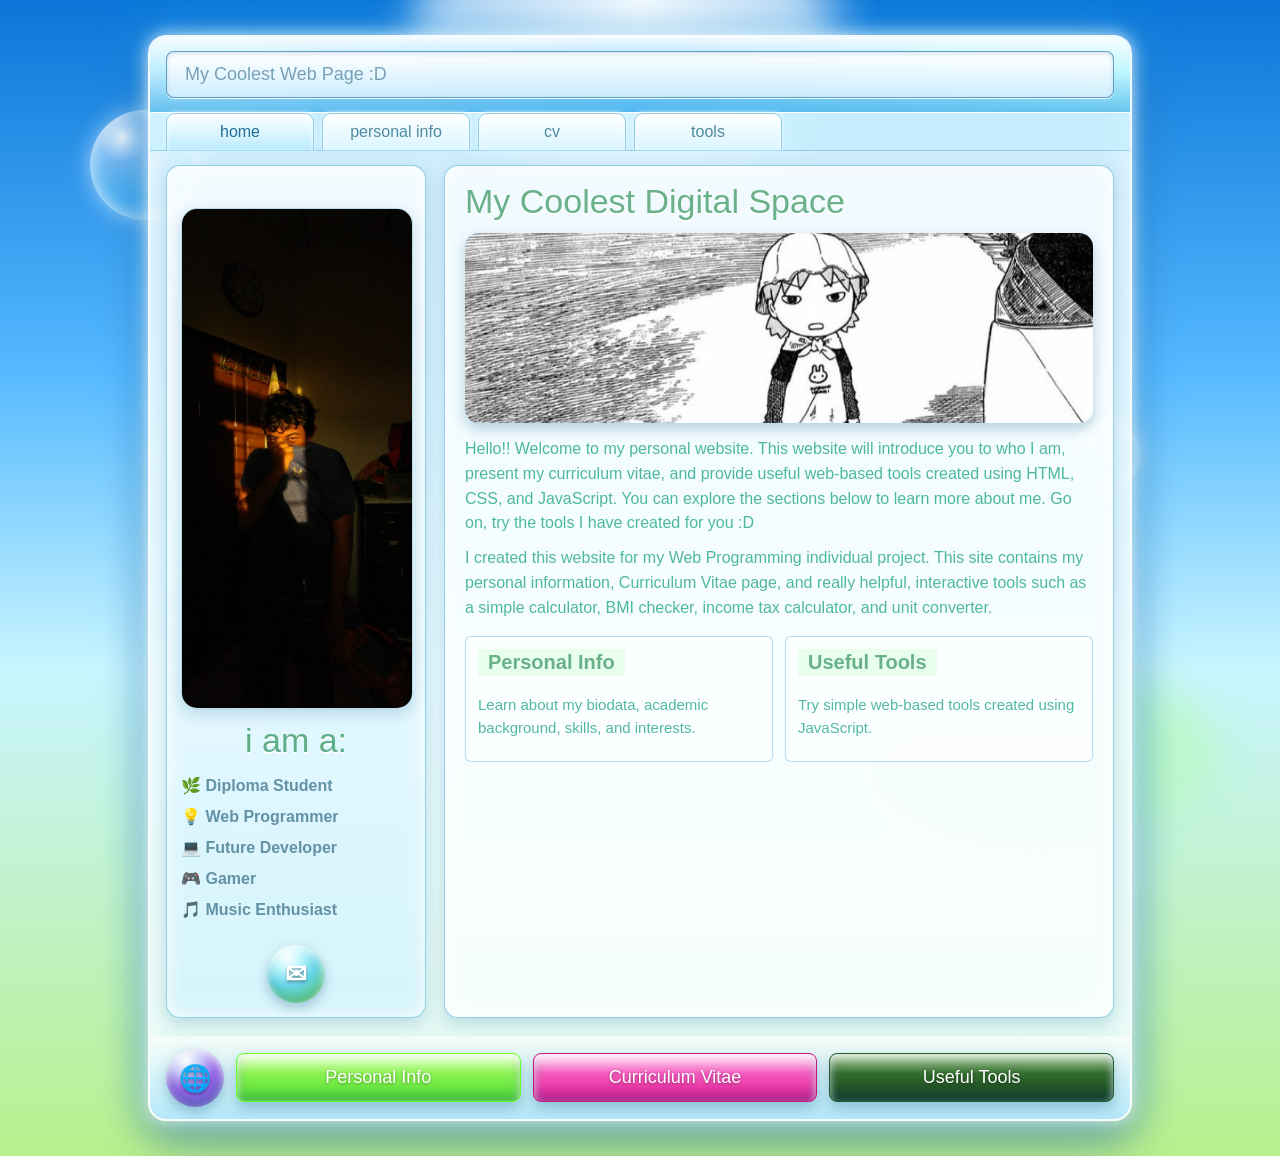
<file: index.html>
<!DOCTYPE html>
<html>
<head>
    <title>My Coolest Web Page!!</title>
    <link rel="stylesheet" href="main.css">
</head>

<body>

    <!-- Name: Muaz Syatibi Bin Mokhzani -->
    <!-- Matric No: A25DW2203 -->

    <div class="sky-glow glow-one"></div>
    <div class="sky-glow glow-two"></div>
    <div class="bubble bubble-one"></div>
    <div class="bubble bubble-two"></div>
    <div class="bubble bubble-three"></div>

    <div class="aero-window">

        <div class="browser-top">

            <div class="address-bar">
                My Coolest Web Page :D
            </div>

        </div>

        <nav class="tab-nav">
            <a href="main.html" class="active">home</a>
            <a href="personalInfo.html">personal info</a>
            <a href="curricVitae.html">cv</a>
            <a href="tools.html">tools</a>
        </nav>

        <div class="content-area">

            <aside class="profile-panel">

                 <div class="side-photo-box">
                    <img src="images/me2.jpeg" alt="A photo of me" class="side-photo">
                </div>

                <h3>i am a: </h3>

                <p>🌿 Diploma Student</p>
                <p>💡 Web Programmer</p>
                <p>💻 Future Developer</p>
                <p>🎮 Gamer</p>
                <p>🎵 Music Enthusiast</p>

                <div class="social-row">
                <a href="curricVitae.html" class="social-icon">✉</a>
                </div>

            </aside>

            <main class="main-panel">

                <h1>My Coolest Digital Space</h1>

                <div class="banner">
                    <img src="images/yotsuba.jpg" alt="Yotsuba image">
                </div>

                <p class="welcome-message">
                Hello!! Welcome to my personal website. This website will introduce you to who I am,
                present my curriculum vitae, and provide useful web-based tools
                created using HTML, CSS, and JavaScript. You can explore the sections below
                to learn more about me. Go on, try the tools I have created for you :D
                </p>

                <p>
                    I created this website for my Web Programming individual project.
                    This site contains my personal information, Curriculum Vitae page, and really helpful, interactive tools
                    such as a simple calculator, BMI checker, income tax calculator, and unit converter.
                </p>

                <div class="info-grid">

                    <div class="small-card">
                        <h3>Personal Info</h3>
                        <p>Learn about my biodata, academic background, skills, and interests.</p>
                    </div>

                    <div class="small-card">
                        <h3>Useful Tools</h3>
                        <p>Try simple web-based tools created using JavaScript.</p>
                    </div>

                </div>

            </main>

        </div>

        <div class="bottom-bar">
            <a href="tools.html" class="globe">🌐</a>
            <a href="personalInfo.html" class="aero-button blue">Personal Info</a>
            <a href="curricVitae.html" class="aero-button green">Curriculum Vitae</a>
            <a href="tools.html" class="aero-button blue">Useful Tools</a>
        </div>

    </div>

</body>
</html>
</file>
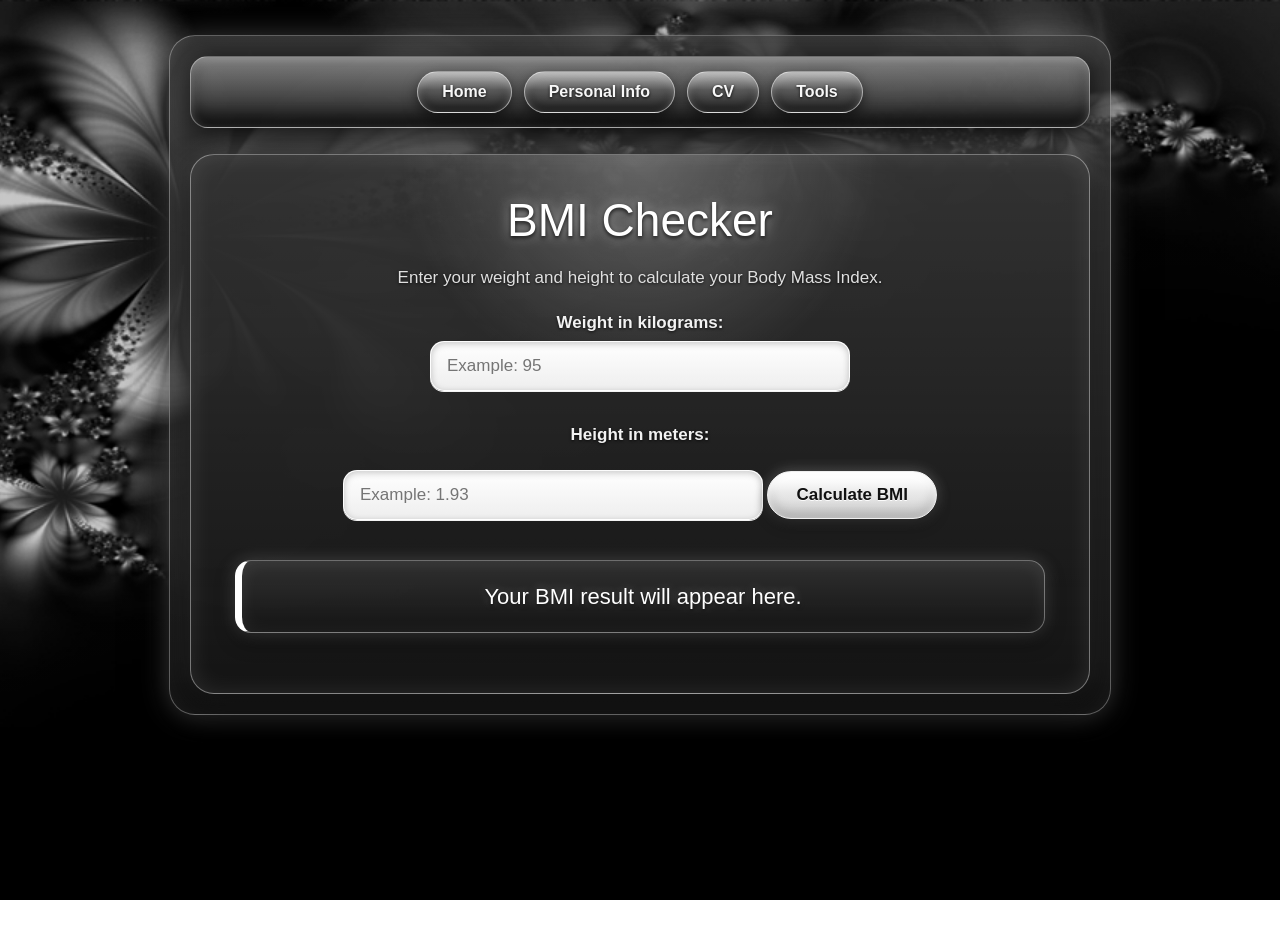
<file: BMI.html>
<!DOCTYPE html>
<html>
<head>
    <title>BMI Checker</title>
    <link rel="stylesheet" href="BMI.css">
</head>

<body>

    <!-- Name: Muaz Syatibi Bin Mokhzani -->
    <!-- Matric No: A25DW2203 -->

    <div class="page-container">

        <nav class="top-nav">
            <a href="main.html">Home</a>
            <a href="personalInfo.html">Personal Info</a>
            <a href="curricVitae.html">CV</a>
            <a href="tools.html">Tools</a>
        </nav>

        <section class="bmi-box">

            <h1>BMI Checker</h1>

            <p>
                Enter your weight and height to calculate your Body Mass Index.
            </p>

            <label for="weight">Weight in kilograms:</label>
            <input type="number" id="weight" placeholder="Example: 95">

            <label for="height">Height in meters:</label>
            <input type="number" id="height" placeholder="Example: 1.93" step="0.01">

            <button onclick="calculateBMI()">Calculate BMI</button>

            <p id="bmiResult">Your BMI result will appear here.</p>

        </section>

    </div>

    <script src="BMI.js"></script>
</body>
</html>
</file>
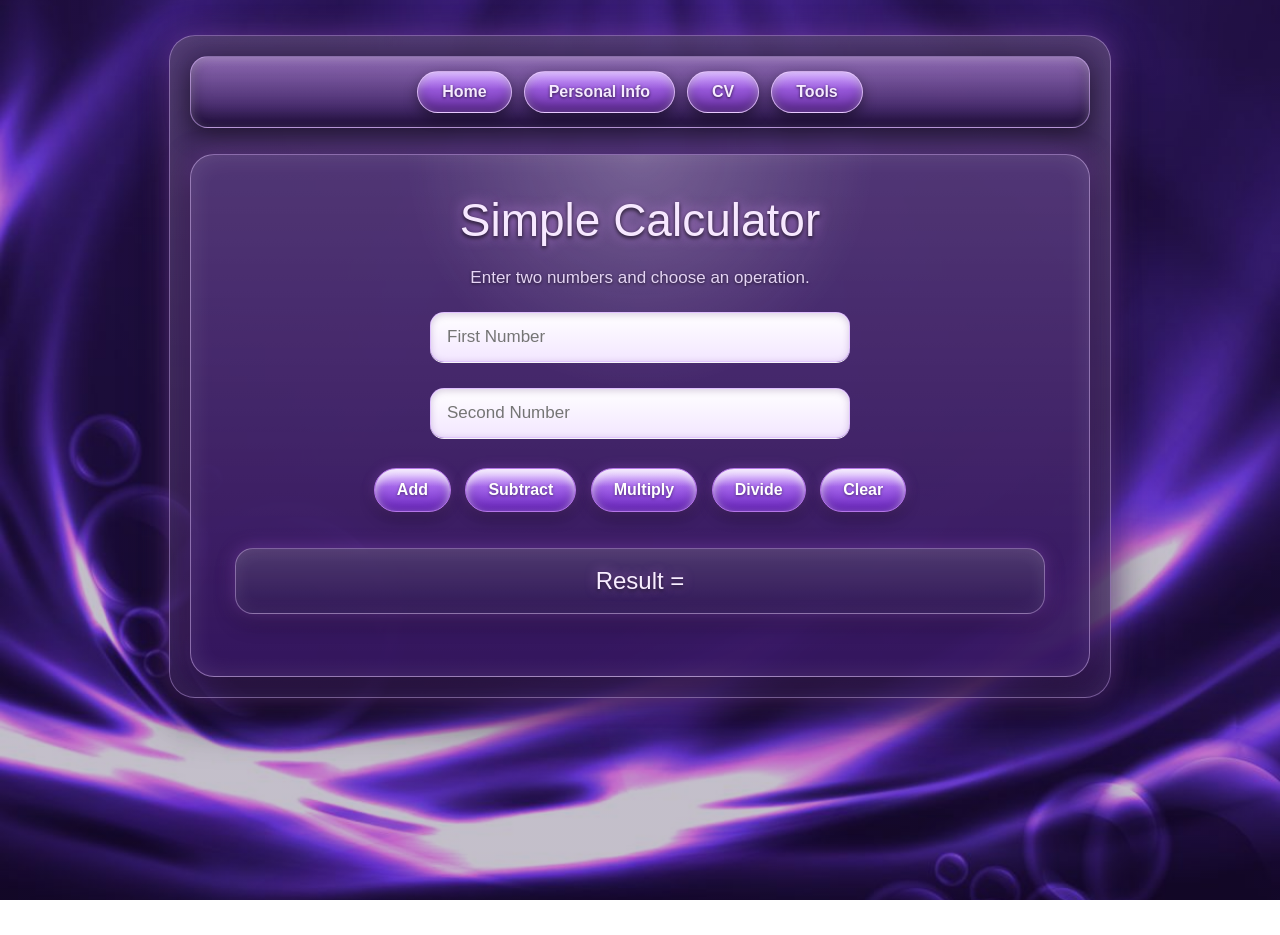
<file: calculator.html>
<!DOCTYPE html>
<html>
<head>
    <title>Simple Calculator</title>
    <link rel="stylesheet" href="calculator.css">
</head>

<body>

    <!-- Name: Muaz Syatibi Bin Mokhzani -->
    <!-- Matric No: A25DW2203 -->

    <div class="page-container">

        <nav class="top-nav">
            <a href="main.html">Home</a>
            <a href="personalInfo.html">Personal Info</a>
            <a href="curricVitae.html">CV</a>
            <a href="tools.html">Tools</a>
        </nav>

        <section class="calculator-box">

            <h1>Simple Calculator</h1>

            <p>Enter two numbers and choose an operation.</p>

            <input type="number" id="num1" placeholder="First Number">
            <br><br>

            <input type="number" id="num2" placeholder="Second Number">
            <br><br>

            <button onclick="add()">Add</button>
            <button onclick="subtract()">Subtract</button>
            <button onclick="multiply()">Multiply</button>
            <button onclick="divide()">Divide</button>
            <button onclick="clearAll()">Clear</button>

            <h3>Result = <span id="result"></span></h3>

        </section>

    </div>

    <script src="calculator.js"></script>

</body>
</html>
</file>
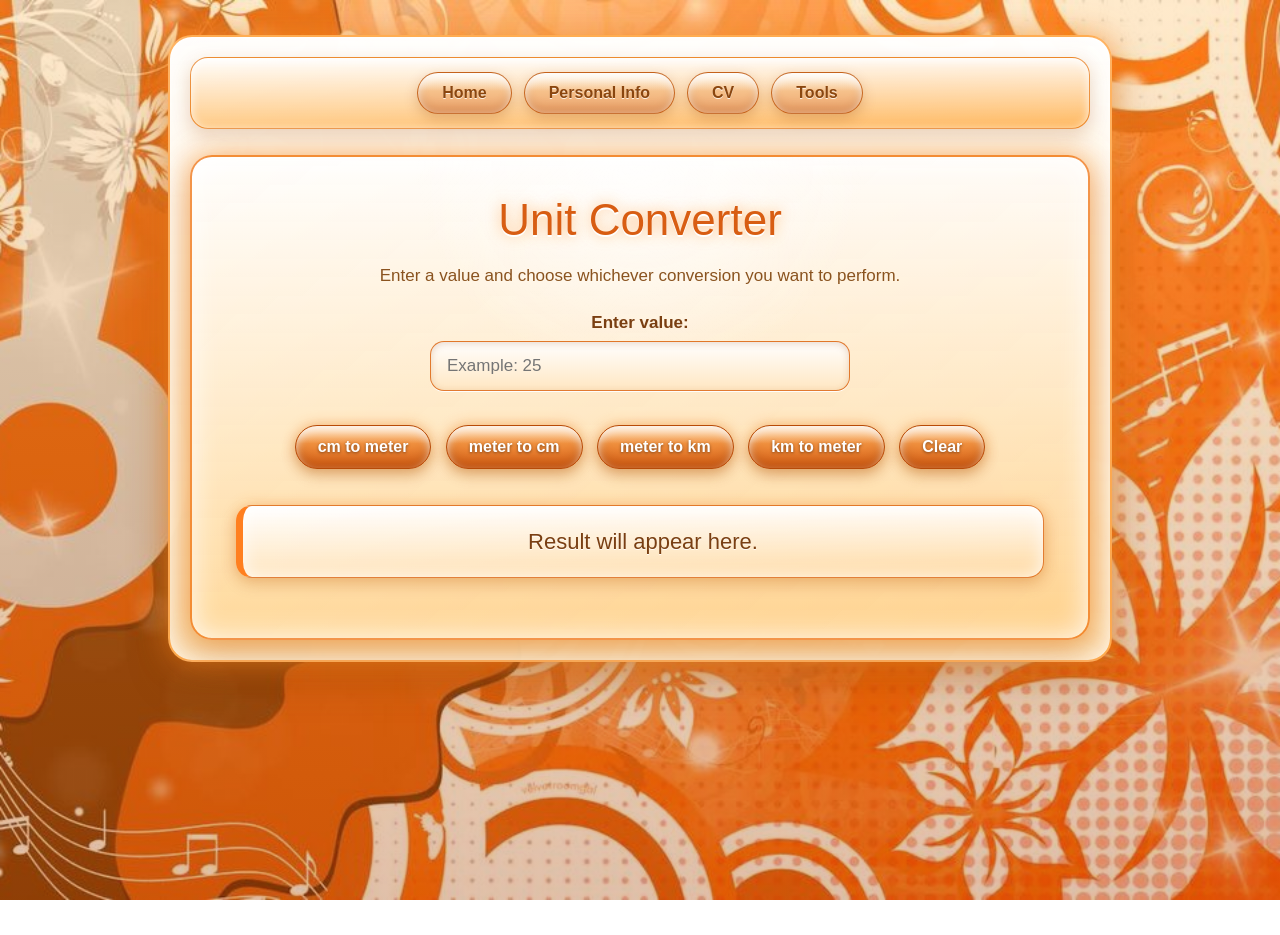
<file: converter.html>
<!DOCTYPE html>
<html>
<head>
    <title>Unit Converter</title>
    <link rel="stylesheet" href="converter.css">
</head>

<body>

    <!-- Name: Muaz Syatibi Bin Mokhzani -->
    <!-- Matric No: A25DW2203 -->

    <div class="page-container">

        <nav class="top-nav">
            <a href="main.html">Home</a>
            <a href="personalInfo.html">Personal Info</a>
            <a href="curricVitae.html">CV</a>
            <a href="tools.html">Tools</a>
        </nav>

        <section class="converter-box">

            <h1>Unit Converter</h1>

            <p>
                Enter a value and choose whichever conversion you want to perform.
            </p>

            <label for="value">Enter value:</label>
            <input type="number" id="value" placeholder="Example: 25">

            <div class="button-group">
                <button onclick="cmToMeter()">cm to meter</button>
                <button onclick="meterToCm()">meter to cm</button>
                <button onclick="meterToKm()">meter to km</button>
                <button onclick="kmToMeter()">km to meter</button>
                <button onclick="clearConverter()">Clear</button>
            </div>

            <p id="converterResult">Result will appear here.</p>

        </section>

    </div>

    <script src="converter.js"></script>

</body>
</html>
</file>
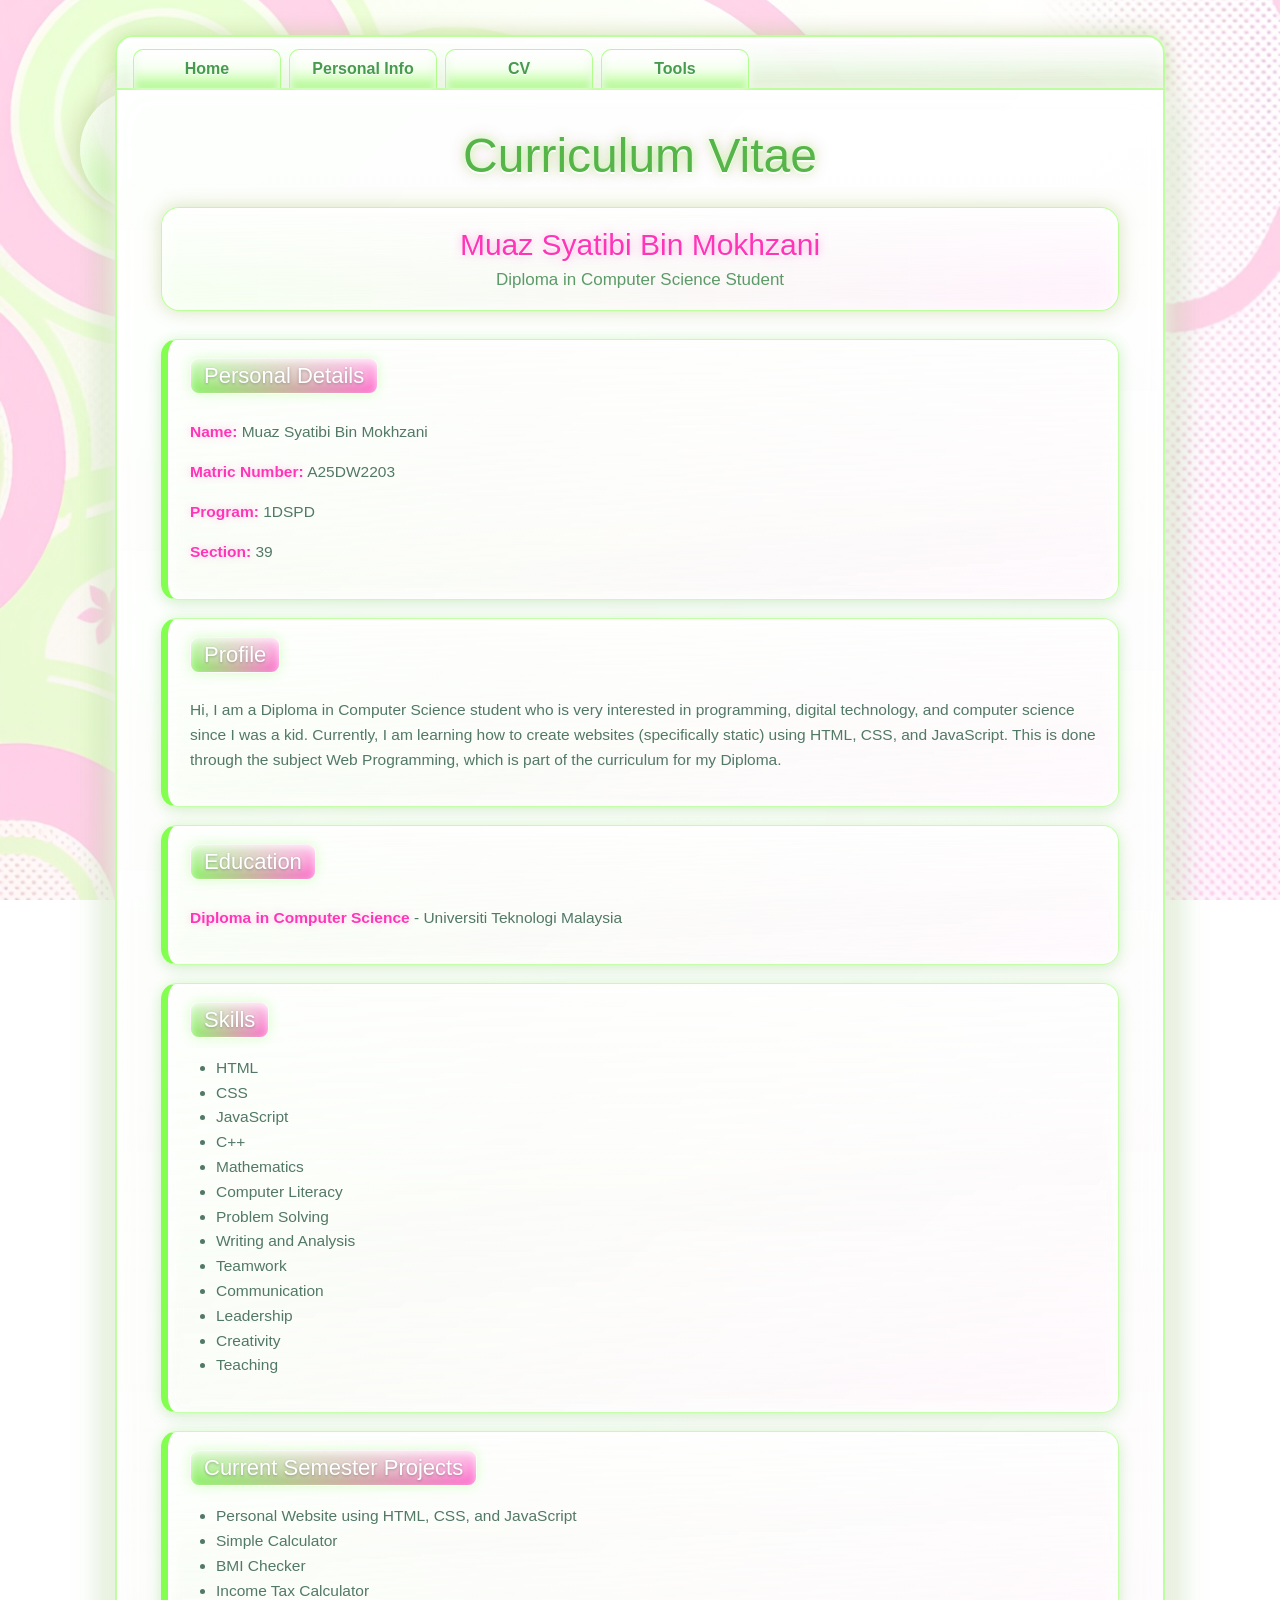
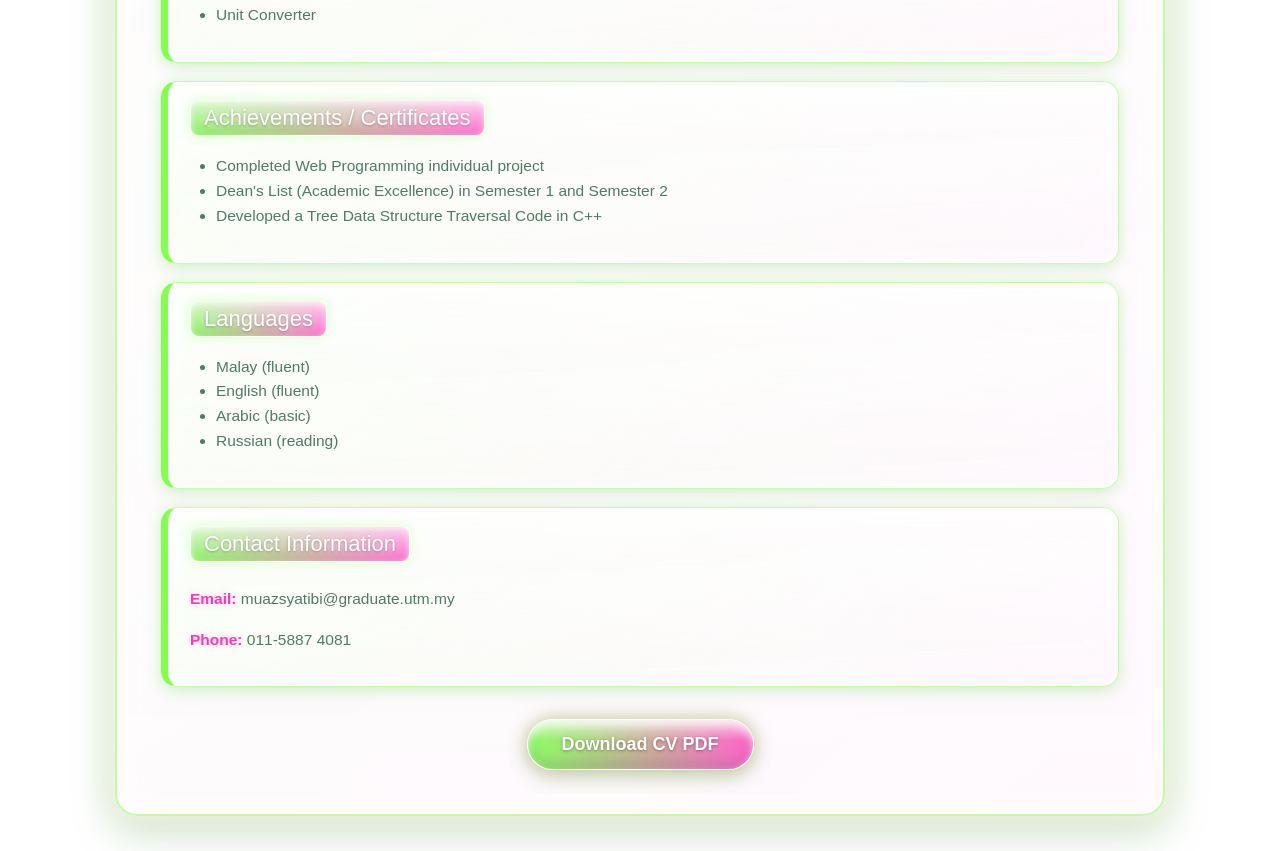
<file: curricVitae.html>
<!DOCTYPE html>
<html>
<head>
    <title>Curriculum Vitae</title>
    <link rel="stylesheet" href="curricVitae.css">
</head>

<body>

    <!-- Name: Muaz Syatibi Bin Mokhzani -->
    <!-- Matric No: A25DW2203 -->

    <div class="bubble bubble-one"></div>
    <div class="bubble bubble-two"></div>
    <div class="bubble bubble-three"></div>

    <div class="page-container">

        <nav class="top-nav">
            <a href="main.html">Home</a>
            <a href="personalInfo.html">Personal Info</a>
            <a href="curricVitae.html">CV</a>
            <a href="tools.html">Tools</a>
        </nav>

        <section class="cv-card">

            <h1>Curriculum Vitae</h1>

            <div class="cv-header">
                <h2>Muaz Syatibi Bin Mokhzani</h2>
                <p>Diploma in Computer Science Student</p>
            </div>

            <div class="cv-section">
                <h3>Personal Details</h3>
                <p><strong>Name:</strong> Muaz Syatibi Bin Mokhzani</p>
                <p><strong>Matric Number:</strong> A25DW2203</p>
                <p><strong>Program:</strong> 1DSPD</p>
                <p><strong>Section:</strong> 39</p>
            </div>

            <div class="cv-section">
                <h3>Profile</h3>
                <p>
                    Hi, I am a Diploma in Computer Science student who is very interested in
                    programming, digital technology, and computer science since I was a kid. 
                    Currently, I am learning how to create websites (specifically static) using HTML, CSS, and JavaScript.
                    This is done through the subject Web Programming, which is part of the curriculum for my Diploma.
                </p>
            </div>

            <div class="cv-section">
                <h3>Education</h3>
                <p><strong>Diploma in Computer Science</strong> - Universiti Teknologi Malaysia</p>
            </div>

            <div class="cv-section">
                <h3>Skills</h3>
                <ul>
                <li>HTML</li>
                <li>CSS</li>
                <li>JavaScript</li>
                <li>C++</li>
                <li>Mathematics</li>
                <li>Computer Literacy</li>
                <li>Problem Solving</li>
                <li>Writing and Analysis</li>
                <li>Teamwork</li>
                <li>Communication</li>
                <li>Leadership</li>
                <li>Creativity</li>
                <li>Teaching</li>
                </ul>
            </div>

            <div class="cv-section">
                <h3>Current Semester Projects</h3>
                <ul>
                    <li>Personal Website using HTML, CSS, and JavaScript</li>
                    <li>Simple Calculator</li>
                    <li>BMI Checker</li>
                    <li>Income Tax Calculator</li>
                    <li>Unit Converter</li>
                </ul>
            </div>

            <div class="cv-section">
                <h3>Achievements / Certificates</h3>
                <ul>
                    <li>Completed Web Programming individual project</li>
                    <li>Dean's List (Academic Excellence) in Semester 1 and Semester 2</li>
                    <li>Developed a Tree Data Structure Traversal Code in C++</li>
                </ul>
            </div>

            <div class="cv-section">
                <h3>Languages</h3>
                <ul>
                    <li>Malay (fluent)</li>
                    <li>English (fluent)</li>
                    <li>Arabic (basic)</li>
                    <li>Russian (reading)</li>
                </ul>
            </div>

            <div class="cv-section">
                <h3>Contact Information</h3>
                <p><strong>Email:</strong> muazsyatibi@graduate.utm.my</p>
                <p><strong>Phone:</strong> 011-5887 4081</p>
            </div>

            <div class="download-area">
                <a href="curricVitae.pdf" download>Download CV PDF</a>
            </div>

        </section>

    </div>

</body>
</html>
</file>
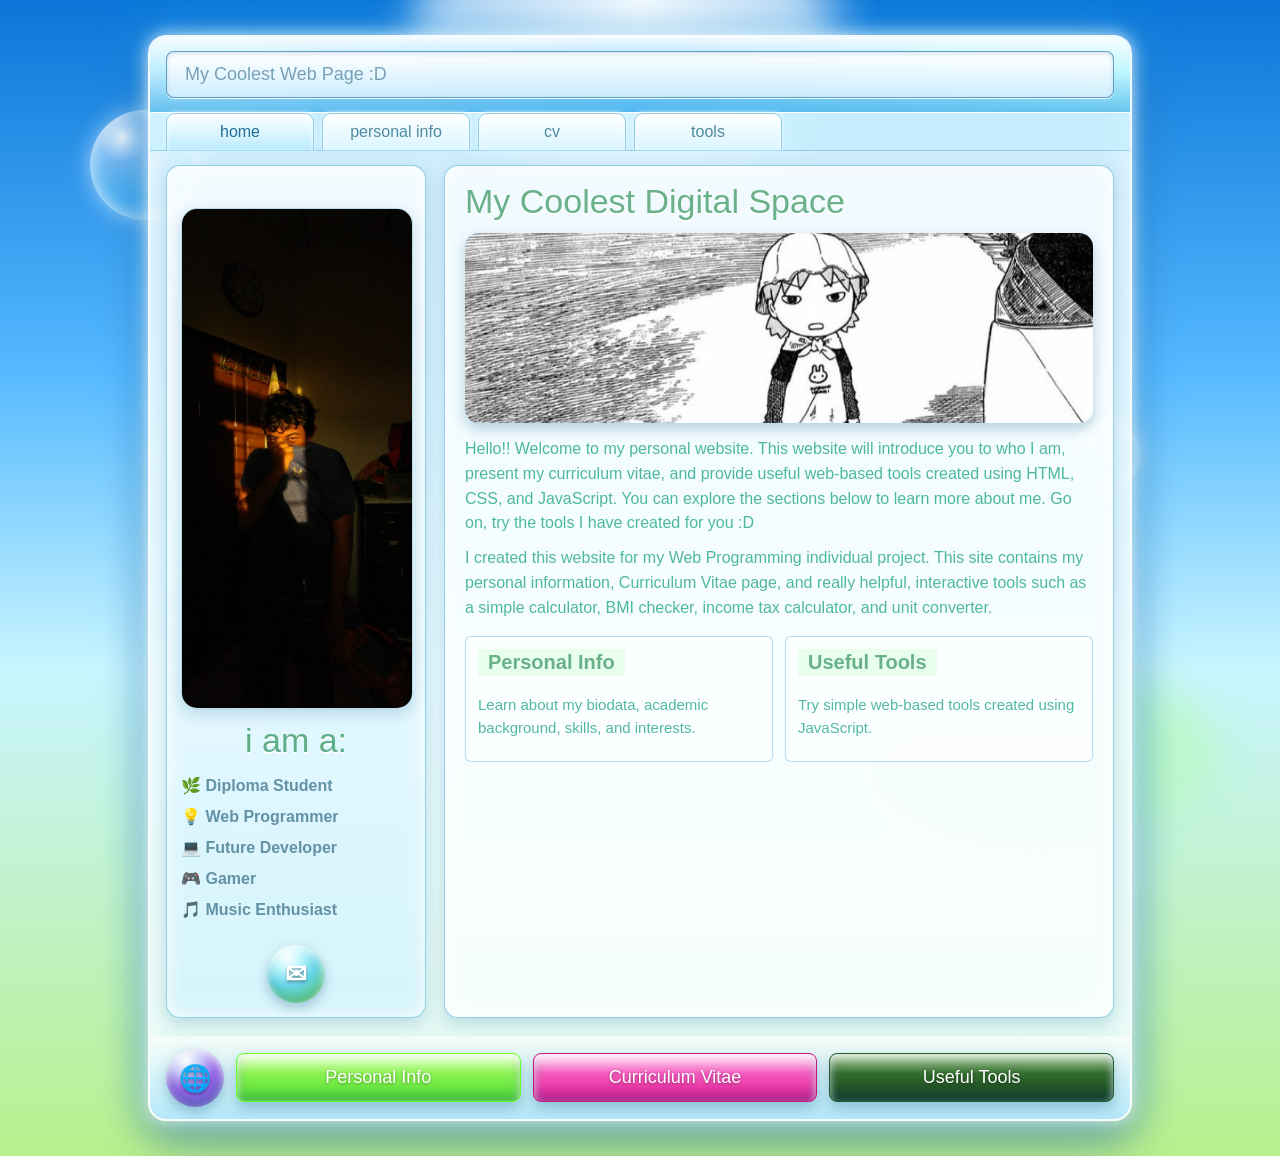
<file: main.html>
<!DOCTYPE html>
<html>
<head>
    <title>My Coolest Web Page!!</title>
    <link rel="stylesheet" href="main.css">
</head>

<body>

    <!-- Name: Muaz Syatibi Bin Mokhzani -->
    <!-- Matric No: A25DW2203 -->

    <div class="sky-glow glow-one"></div>
    <div class="sky-glow glow-two"></div>
    <div class="bubble bubble-one"></div>
    <div class="bubble bubble-two"></div>
    <div class="bubble bubble-three"></div>

    <div class="aero-window">

        <div class="browser-top">

            <div class="address-bar">
                My Coolest Web Page :D
            </div>

        </div>

        <nav class="tab-nav">
            <a href="main.html" class="active">home</a>
            <a href="personalInfo.html">personal info</a>
            <a href="curricVitae.html">cv</a>
            <a href="tools.html">tools</a>
        </nav>

        <div class="content-area">

            <aside class="profile-panel">

                 <div class="side-photo-box">
                    <img src="images/me2.jpeg" alt="A photo of me" class="side-photo">
                </div>

                <h3>i am a: </h3>

                <p>🌿 Diploma Student</p>
                <p>💡 Web Programmer</p>
                <p>💻 Future Developer</p>
                <p>🎮 Gamer</p>
                <p>🎵 Music Enthusiast</p>

                <div class="social-row">
                <a href="curricVitae.html" class="social-icon">✉</a>
                </div>

            </aside>

            <main class="main-panel">

                <h1>My Coolest Digital Space</h1>

                <div class="banner">
                    <img src="images/yotsuba.jpg" alt="Yotsuba image">
                </div>

                <p class="welcome-message">
                Hello!! Welcome to my personal website. This website will introduce you to who I am,
                present my curriculum vitae, and provide useful web-based tools
                created using HTML, CSS, and JavaScript. You can explore the sections below
                to learn more about me. Go on, try the tools I have created for you :D
                </p>

                <p>
                    I created this website for my Web Programming individual project.
                    This site contains my personal information, Curriculum Vitae page, and really helpful, interactive tools
                    such as a simple calculator, BMI checker, income tax calculator, and unit converter.
                </p>

                <div class="info-grid">

                    <div class="small-card">
                        <h3>Personal Info</h3>
                        <p>Learn about my biodata, academic background, skills, and interests.</p>
                    </div>

                    <div class="small-card">
                        <h3>Useful Tools</h3>
                        <p>Try simple web-based tools created using JavaScript.</p>
                    </div>

                </div>

            </main>

        </div>

        <div class="bottom-bar">
            <a href="tools.html" class="globe">🌐</a>
            <a href="personalInfo.html" class="aero-button blue">Personal Info</a>
            <a href="curricVitae.html" class="aero-button green">Curriculum Vitae</a>
            <a href="tools.html" class="aero-button blue">Useful Tools</a>
        </div>

    </div>

</body>
</html>
</file>
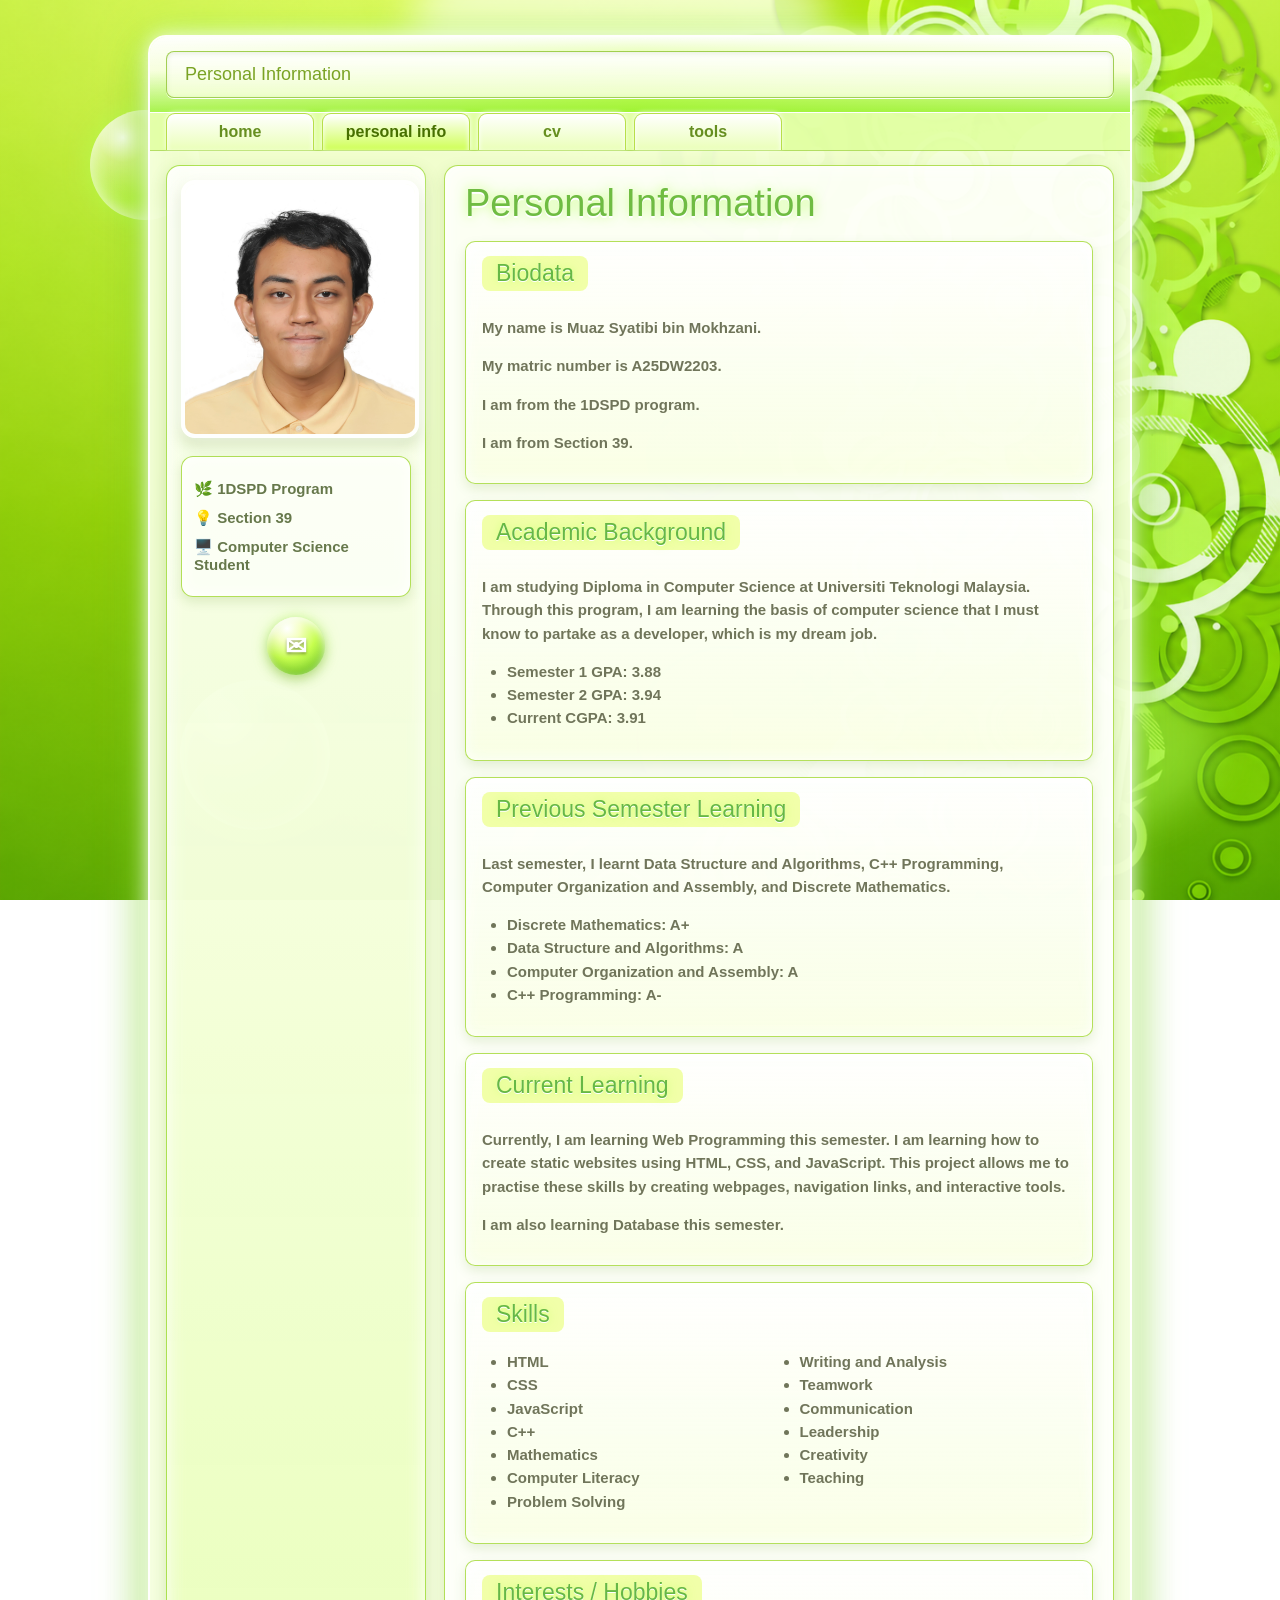
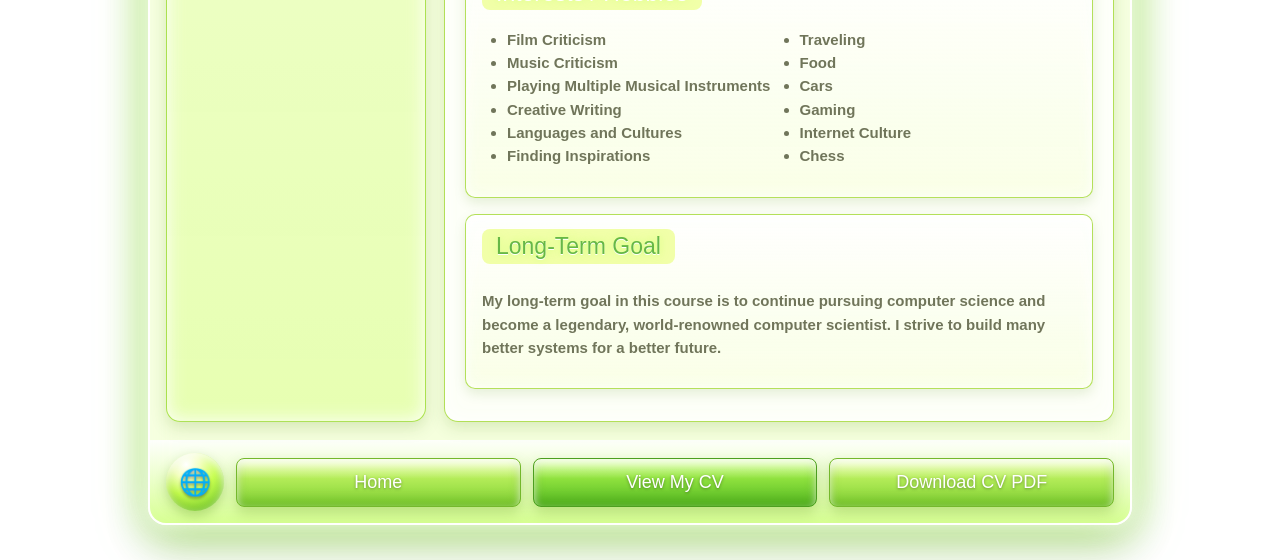
<file: personalInfo.html>
<!DOCTYPE html>
<html>
<head>
    <title>Personal Information</title>
    <link rel="stylesheet" href="personalInfo.css">
</head>

<body>

    <!-- Name: Muaz Syatibi Bin Mokhzani -->
    <!-- Matric No: A25DW2203 -->

    <div class="sky-glow glow-one"></div>
    <div class="sky-glow glow-two"></div>
    <div class="bubble bubble-one"></div>
    <div class="bubble bubble-two"></div>
    <div class="bubble bubble-three"></div>

    <div class="aero-window">

        <div class="browser-top">
            <div class="address-bar">
                Personal Information
            </div>
        </div>

        <nav class="tab-nav">
            <a href="main.html">home</a>
            <a href="personalInfo.html" class="active">personal info</a>
            <a href="curricVitae.html">cv</a>
            <a href="tools.html">tools</a>
        </nav>

        <div class="content-area">

            <aside class="profile-panel">

                <img src="images/me.jpeg" alt="Photo of Muaz Syatibi" class="profile-photo">

                <div class="side-info-box">
                    <p>🌿 1DSPD Program</p>
                    <p>💡 Section 39</p>
                    <p>🖥️ Computer Science Student</p>
                </div>

                <div class="social-row">
                    <a href="curricVitae.html" class="social-icon">✉</a>
                </div>

            </aside>

            <main class="main-panel">

                <h1>Personal Information</h1>

                <div class="info-section">
                    <h2>Biodata</h2>

                    <p>My name is <b>Muaz Syatibi bin Mokhzani</b>.</p>
                    <p>My matric number is <b>A25DW2203</b>.</p>
                    <p>I am from the <b>1DSPD</b> program.</p>
                    <p>I am from Section <b>39</b>.</p>
                </div>

                <div class="info-section">
                    <h2>Academic Background</h2>

                    <p>
                        I am studying <b>Diploma in Computer Science</b> at
                        <b>Universiti Teknologi Malaysia</b>. Through this program,
                        I am learning the basis of computer science that I must know to
                        partake as a developer, which is my dream job.
                    </p>

                    <ul>
                        <li><b>Semester 1 GPA:</b> 3.88</li>
                        <li><b>Semester 2 GPA:</b> 3.94</li>
                        <li><b>Current CGPA:</b> 3.91</li>
                    </ul>
                </div>

                <div class="info-section">
                    <h2>Previous Semester Learning</h2>

                    <p>
                        Last semester, I learnt <b>Data Structure and Algorithms</b>,
                        <b>C++ Programming</b>, <b>Computer Organization and Assembly</b>,
                        and <b>Discrete Mathematics</b>.
                    </p>

                    <ul>
                        <li><b>Discrete Mathematics:</b> A+</li>
                        <li><b>Data Structure and Algorithms:</b> A</li>
                        <li><b>Computer Organization and Assembly:</b> A</li>
                        <li><b>C++ Programming:</b> A-</li>
                    </ul>
                </div>

                <div class="info-section">
                    <h2>Current Learning</h2>

                    <p>
                        Currently, I am learning <b>Web Programming</b> this semester.
                        I am learning how to create static websites using <b>HTML</b>,
                        <b>CSS</b>, and <b>JavaScript</b>. This project allows me to
                        practise these skills by creating webpages, navigation links,
                        and interactive tools.
                    </p>

                    <p>
                        I am also learning <b>Database</b> this semester.
                    </p>
                </div>

                <div class="info-section">
                    <h2>Skills</h2>

                    <ul class="two-column-list">
                        <li>HTML</li>
                        <li>CSS</li>
                        <li>JavaScript</li>
                        <li>C++</li>
                        <li>Mathematics</li>
                        <li>Computer Literacy</li>
                        <li>Problem Solving</li>
                        <li>Writing and Analysis</li>
                        <li>Teamwork</li>
                        <li>Communication</li>
                        <li>Leadership</li>
                        <li>Creativity</li>
                        <li>Teaching</li>
                    </ul>
                </div>

                <div class="info-section">
                    <h2>Interests / Hobbies</h2>

                    <ul class="two-column-list">
                        <li>Film Criticism</li>
                        <li>Music Criticism</li>
                        <li>Playing Multiple Musical Instruments</li>
                        <li>Creative Writing</li>
                        <li>Languages and Cultures</li>
                        <li>Finding Inspirations</li>
                        <li>Traveling</li>
                        <li>Food</li>
                        <li>Cars</li>
                        <li>Gaming</li>
                        <li>Internet Culture</li>
                        <li>Chess</li>
                    </ul>
                </div>

                <div class="info-section">
                    <h2>Long-Term Goal</h2>

                    <p>
                        My long-term goal in this course is to continue pursuing computer science
                        and become a legendary, world-renowned computer scientist. I strive to
                        build many better systems for a better future.
                    </p>
                </div>

            </main>

        </div>

        <div class="bottom-bar">
            <a href="tools.html" class="globe">🌐</a>
            <a href="main.html" class="aero-button blue">Home</a>
            <a href="curricVitae.html" class="aero-button green">View My CV</a>
            <a href="curricVitae.pdf" class="aero-button blue" download>Download CV PDF</a>
        </div>

    </div>

</body>
</html>
</file>
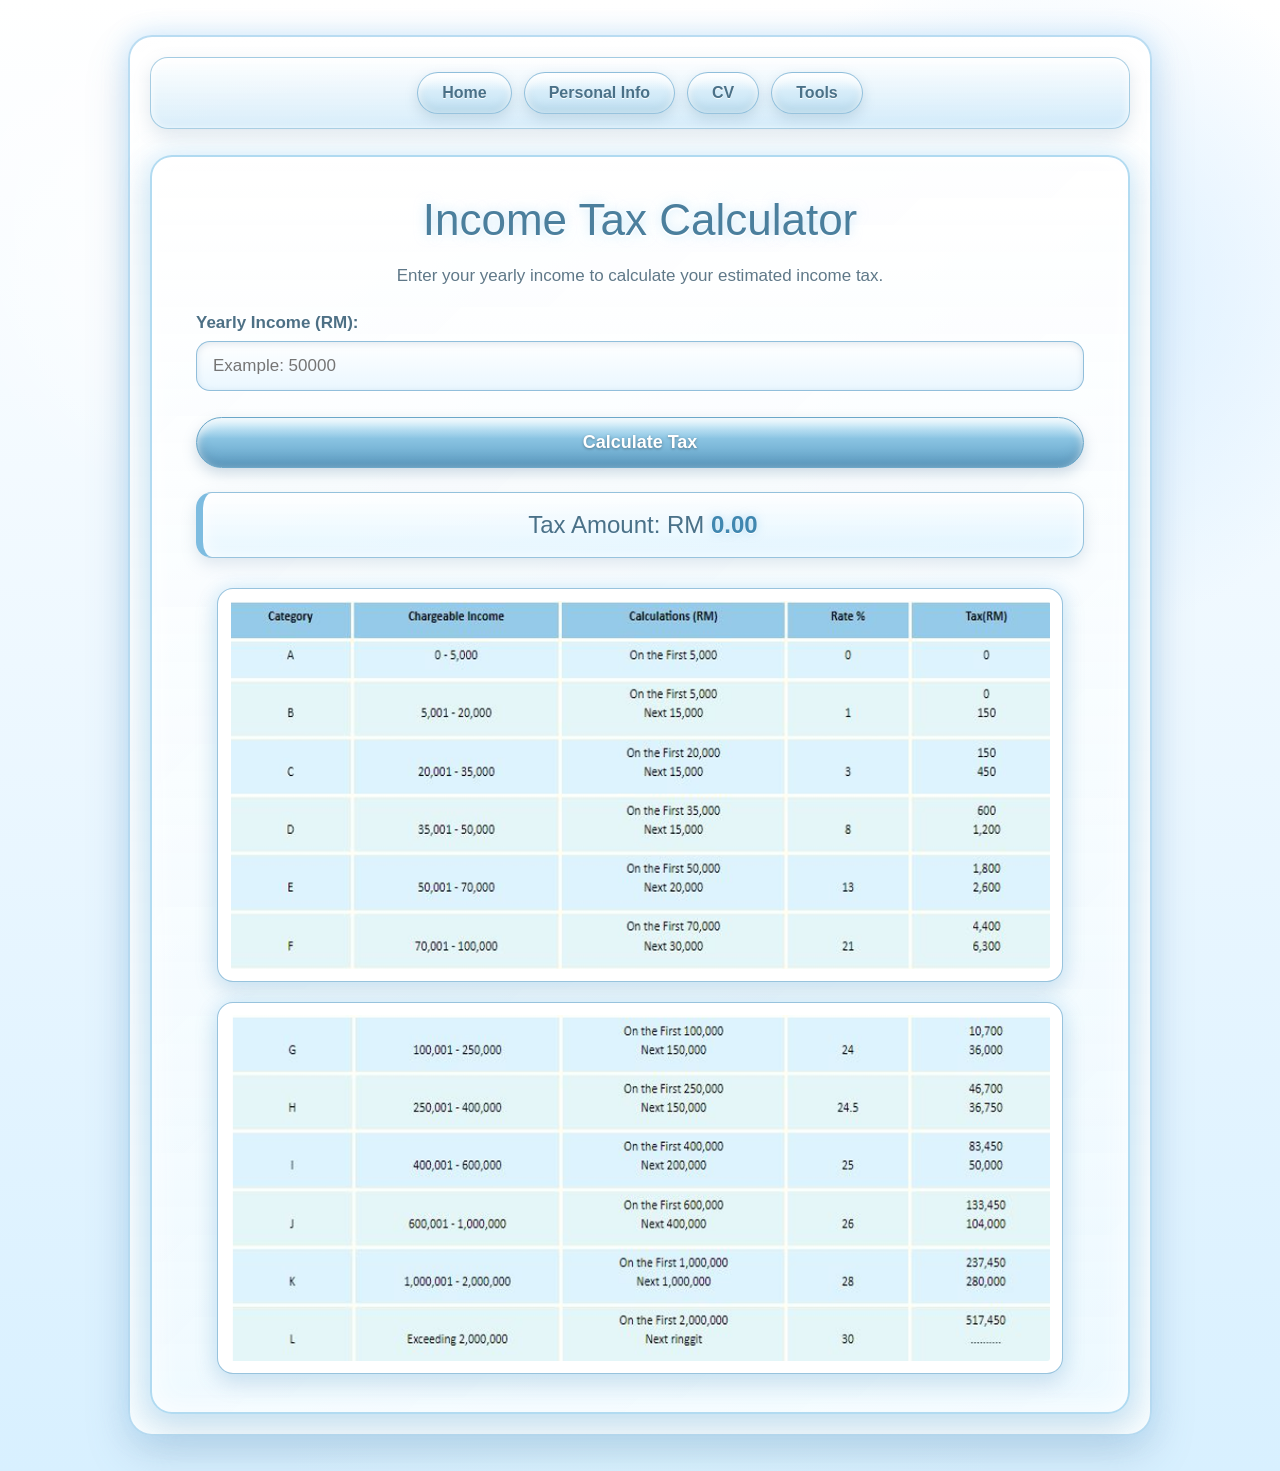
<file: tax.html>
<!DOCTYPE html>
<html>
<head>
    <title>Income Tax Calculator</title>
    <link rel="stylesheet" href="tax.css">
</head>

<body>

    <!-- Name: Muaz Syatibi Bin Mokhzani -->
    <!-- Matric No: A25DW2203 -->

    <div class="page-container">

        <nav class="top-nav">
            <a href="main.html">Home</a>
            <a href="personalInfo.html">Personal Info</a>
            <a href="curricVitae.html">CV</a>
            <a href="tools.html">Tools</a>
        </nav>

        <section class="tax-box">

            <h1>Income Tax Calculator</h1>

            <p>Enter your yearly income to calculate your estimated income tax.</p>

            <label for="income">Yearly Income (RM):</label>
            <input type="number" id="income" placeholder="Example: 50000">

            <button onclick="calculateTax()">Calculate Tax</button>

            <div class="tax-result-box">
                <h3>Tax Amount: RM <span id="tax">0.00</span></h3>
            </div>

            <div class="tax-images">
                <img src="images/taxrate1.png" alt="Tax Rate Table 1">
                <img src="images/taxrate2.png" alt="Tax Rate Table 2">
            </div>

        </section>

    </div>

    <script src="tax.js"></script>

</body>
</html>
</file>
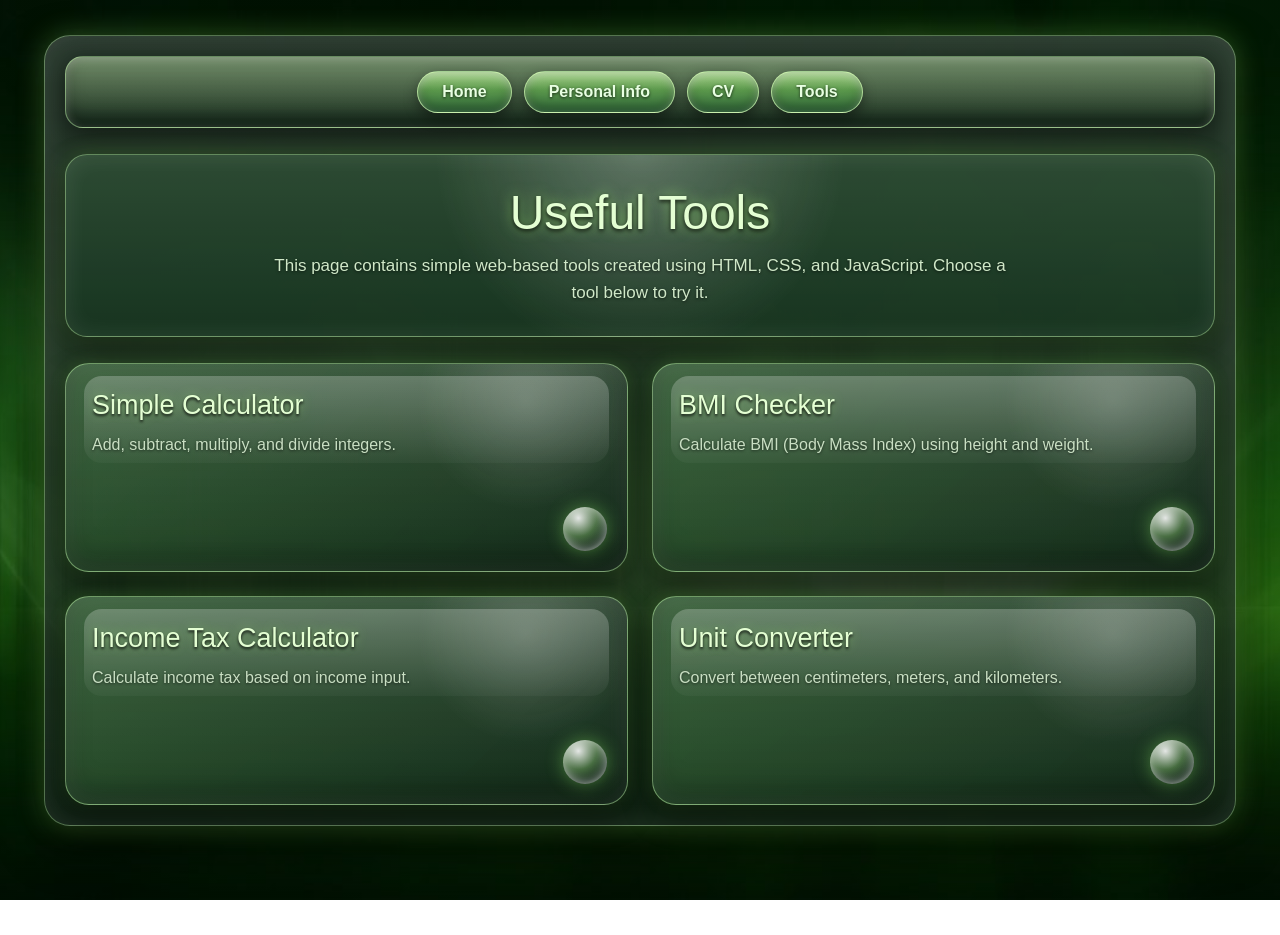
<file: tools.html>
<!DOCTYPE html>
<html>
<head>
    <title>Useful Tools</title>
    <link rel="stylesheet" href="tools.css">
</head>

<body>

    <!-- Name: Muaz Syatibi Bin Mokhzani -->
    <!-- Matric No: A25DW2203 -->

    <div class="page-container">

        <nav class="top-nav">
            <a href="main.html">Home</a>
            <a href="personalInfo.html">Personal Info</a>
            <a href="curricVitae.html">CV</a>
            <a href="tools.html">Tools</a>
        </nav>

        <header class="tools-header">
            <h1>Useful Tools</h1>
            <p>
                This page contains simple web-based tools created using HTML,
                CSS, and JavaScript. Choose a tool below to try it.
            </p>
        </header>

        <section class="tools-menu">

            <a href="calculator.html" class="tool-card">
                <h2>Simple Calculator</h2>
                <p>Add, subtract, multiply, and divide integers.</p>
            </a>

            <a href="BMI.html" class="tool-card">
                <h2>BMI Checker</h2>
                <p>Calculate BMI (Body Mass Index) using height and weight.</p>
            </a>

            <a href="tax.html" class="tool-card">
                <h2>Income Tax Calculator</h2>
                <p>Calculate income tax based on income input.</p>
            </a>

            <a href="converter.html" class="tool-card">
                <h2>Unit Converter</h2>
                <p>Convert between centimeters, meters, and kilometers.</p>
            </a>

        </section>

    </div>

</body>
</html>
</file>
<file: main.css>
html, body {
    margin: 0;
    padding: 0;
    min-height: 100vh;
}

body {
    font-family: "Trebuchet MS", "Lucida Grande", "Lucida Sans Unicode", Verdana, Arial, sans-serif;
    background:
        radial-gradient(circle at 50% 0%, rgba(255,255,255,0.9), transparent 18%),
        linear-gradient(to bottom, #0b76d8 0%, #55b9ff 32%, #c9f5ff 58%, #b8f08d 100%);
    overflow-x: hidden;
    color: #4f7f8f;
}

.sky-glow {
    position: fixed;
    border-radius: 50%;
    filter: blur(20px);
    opacity: 0.75;
    z-index: -3;
}

.glow-one {
    width: 420px;
    height: 220px;
    top: -80px;
    left: 32%;
    background: rgba(255, 255, 255, 0.8);
}

.glow-two {
    width: 360px;
    height: 180px;
    bottom: 60px;
    right: 5%;
    background: rgba(174, 255, 156, 0.55);
}

.bubble {
    position: fixed;
    border-radius: 50%;
    background:
        radial-gradient(circle at 30% 25%, rgba(255,255,255,0.95), rgba(255,255,255,0.35) 22%, rgba(96,220,255,0.25) 55%, rgba(255,255,255,0.05) 100%);
    box-shadow:
        inset 0 0 22px rgba(255,255,255,0.9),
        0 0 22px rgba(255,255,255,0.55);
    z-index: -2;
}

.bubble-one {
    width: 110px;
    height: 110px;
    top: 110px;
    left: 90px;
}

.bubble-two {
    width: 70px;
    height: 70px;
    top: 420px;
    right: 140px;
}

.bubble-three {
    width: 150px;
    height: 150px;
    bottom: 70px;
    left: 180px;
}

.aero-window {
    width: 980px;
    margin: 35px auto;
    border-radius: 18px;
    overflow: hidden;

    background: rgba(225, 250, 255, 0.72);
    border: 2px solid rgba(255, 255, 255, 0.82);

    box-shadow:
        0 0 18px rgba(255,255,255,0.85),
        0 0 45px rgba(66, 200, 255, 0.5),
        0 18px 45px rgba(0, 40, 110, 0.48),
        inset 0 0 30px rgba(255,255,255,0.65);
}

.browser-top {
    display: flex;
    align-items: center;
    gap: 12px;
    padding: 14px 16px;

    background:
        linear-gradient(to bottom, rgba(255,255,255,0.9), rgba(255,255,255,0.15) 45%, rgba(60,170,230,0.65) 100%),
        linear-gradient(to right, #b5eaff, #76cfff, #b8f7ff);

    border-bottom: 1px solid rgba(255,255,255,0.9);
}

.address-bar {
    flex: 1;
    padding: 12px 18px;
    border-radius: 8px;

    background:
        linear-gradient(to bottom, rgba(255,255,255,0.95), rgba(218,242,255,0.85));

    border: 1px solid rgba(80, 150, 190, 0.9);
    box-shadow:
        inset 0 2px 5px rgba(0,70,130,0.15),
        0 1px 0 rgba(255,255,255,0.9);

    color: #78a1b8;
    font-size: 18px;
}

.tab-nav {
    display: flex;
    gap: 8px;
    padding: 0 16px;
    background: rgba(207, 243, 255, 0.8);
    border-bottom: 1px solid rgba(120, 195, 225, 0.65);
}

.tab-nav a {
    min-width: 110px;
    text-align: center;
    text-decoration: none;
    color: #508aa0;

    padding: 9px 18px;
    margin-top: 0;

    background:
        linear-gradient(to bottom, #ffffff, #d9f5ff);

    border: 1px solid #8ecdea;
    border-bottom: none;
    border-radius: 9px 9px 0 0;

    font-size: 16px;
    box-shadow:
        inset 0 2px 5px rgba(255,255,255,0.95),
        0 -1px 4px rgba(255,255,255,0.7);
}

.tab-nav a:hover,
.tab-nav a.active {
    color: #216d94;
    background:
        linear-gradient(to bottom, #ffffff, #bbecff);
}

.content-area {
    display: grid;
    grid-template-columns: 260px 1fr;
    gap: 18px;
    padding: 14px 16px 18px;

    background: rgba(240, 252, 255, 0.52);
}

.profile-panel {
    background:
        linear-gradient(to bottom, rgba(255,255,255,0.72), rgba(205,240,255,0.65));

    border: 1px solid rgba(135, 205, 230, 0.9);
    border-radius: 14px;

    padding: 14px;
    text-align: center;

    box-shadow:
        inset 0 0 18px rgba(255,255,255,0.9),
        0 6px 16px rgba(0,80,130,0.18);
}

.profile-panel h3 {
    margin: 12px 0 16px;
    color: #5fae89;
    font-size: 34px;
    font-weight: normal;
    text-shadow: 0 2px 0 rgba(255,255,255,0.9);
}

.profile-panel p {
    text-align: left;
    margin: 12px 0;
    color: #6392a4;
    font-size: 16px;
    font-weight: bold;
}

.social-row {
    display: flex;
    justify-content: center;
    margin-top: 26px;
}

.social-icon {
    width: 58px;
    height: 58px;
    border-radius: 50%;

    background:
        radial-gradient(circle at 35% 20%, #ffffff 0%, #c4f8ff 22%, #64d5e8 50%, #6ad14c 100%);

    color: white;
    line-height: 58px;
    font-size: 26px;
    font-weight: bold;
    text-align: center;
    text-decoration: none;

    box-shadow:
        inset 0 4px 9px rgba(255,255,255,0.85),
        inset 0 -6px 12px rgba(0,100,80,0.25),
        0 5px 12px rgba(0,70,120,0.28);

    text-shadow: 0 2px 3px rgba(0,0,0,0.35);
    transition: 0.25s ease;
}

.social-icon:hover {
    transform: scale(1.1);
    filter: brightness(1.1);
}

.side-photo-box {
    margin-top: 28px;
    width: 100%;

    background: rgba(255, 255, 255, 0.45);
    border: 1px solid rgba(178, 220, 235, 0.95);
    border-radius: 16px;

    box-shadow:
        inset 0 0 18px rgba(255,255,255,0.85),
        0 6px 16px rgba(0,80,130,0.18);

    overflow: hidden;
}

.side-photo {
    width: 100%;
    height: auto;
    display: block;
}

.main-panel {
    background: rgba(255,255,255,0.68);
    border: 1px solid rgba(135, 205, 230, 0.9);
    border-radius: 14px;

    padding: 16px 20px;

    box-shadow:
        inset 0 0 20px rgba(255,255,255,0.9),
        0 6px 16px rgba(0,80,130,0.18);
}

.main-panel h1 {
    margin: 0 0 12px;
    color: #6ab18a;
    font-size: 34px;
    font-weight: normal;
    text-shadow: 0 2px 0 rgba(255,255,255,0.9);
}

.banner {
    height: 190px;
    margin-bottom: 14px;
    border-radius: 14px;
    overflow: hidden;

    background:
        radial-gradient(circle at 20% 30%, rgba(255,255,255,0.95), transparent 12%),
        radial-gradient(circle at 60% 42%, rgba(255,255,255,0.75), transparent 9%),
        radial-gradient(circle at 78% 18%, rgba(255,255,255,0.65), transparent 8%),
        linear-gradient(135deg, #2f8ee8 0%, #87e8ff 45%, #dffff0 60%, #5cb8ff 100%);

    box-shadow:
        inset 0 0 35px rgba(255,255,255,0.65),
        0 6px 14px rgba(0,80,130,0.25);
}

.banner img {
    width: 100%;
    height: 100%;
    object-fit: contain;
    background: white;
    object-position: center;
    display: block;
}

.main-panel p {
    font-size: 16px;
    line-height: 1.55;
    color: #009973ae;
    margin: 10px 0;
}

.info-grid {
    display: grid;
    grid-template-columns: 1fr 1fr;
    gap: 12px;
    margin-top: 15px;
}

.small-card {
    padding: 12px;
    background: rgba(255,255,255,0.62);
    border: 1px solid rgba(178, 220, 235, 0.95);
    border-radius: 6px;
}

.small-card h3 {
    margin: 0 0 7px;
    display: inline-block;
    padding: 2px 10px;
    color: #6ab18a;
    background: rgba(225, 255, 230, 0.75);
    font-size: 20px;
}

.small-card p {
    font-size: 15px;
}

.bottom-bar {
    display: flex;
    align-items: center;
    gap: 12px;

    padding: 12px 16px;

    background:
        linear-gradient(to bottom, rgba(255,255,255,0.72), rgba(165,225,255,0.75));

    border-top: 1px solid rgba(255,255,255,0.85);
}

.globe {
    width: 58px;
    height: 58px;
    border-radius: 50%;

    background:
        radial-gradient(circle at 35% 20%, #ffffff 0%, #c8cdfa 22%, #9764e8 50%, #5f57d1 100%);

    color: white;
    line-height: 58px;
    font-size: 26px;
    font-weight: bold;
    text-align: center;
    text-decoration: none;

    box-shadow:
        inset 0 4px 9px rgba(255,255,255,0.85),
        inset 0 -6px 12px rgba(0,100,80,0.25),
        0 5px 12px rgba(0,70,120,0.28);

    text-shadow: 0 2px 3px rgba(0,0,0,0.35);
    transition: 0.25s ease;
}

.globe:hover {
    transform: scale(1.1);
    filter: brightness(1.1);
}

.aero-button {
    flex: 1;
    text-align: center;
    text-decoration: none;
    color: white;
    font-size: 18px;

    padding: 13px 18px;
    border-radius: 8px;

    text-shadow: 0 1px 3px rgba(0,0,0,0.35);

    transition: 0.25s ease;

    box-shadow:
        inset 0 4px 9px rgba(255,255,255,0.75),
        inset 0 -6px 12px rgba(0,70,120,0.28),
        0 6px 14px rgba(0,70,120,0.28);
}

.aero-button.blue {
    background:
        linear-gradient(to bottom, rgba(255,255,255,0.65), transparent 42%),
        linear-gradient(to bottom, #67d5ff, #1681df);
    border: 1px solid #0c7ac5;
}

.aero-button.green {
    background:
        linear-gradient(to bottom, rgba(255,255,255,0.65), transparent 42%),
        linear-gradient(to bottom, #b8f060, #6fc928);
    border: 1px solid #61af26;
}

.aero-button:hover {
    transform: scale(1.04);
    filter: brightness(1.1);
}

@media (max-width: 850px) {
    .aero-window {
        width: 94%;
    }

    .content-area {
        grid-template-columns: 1fr;
    }

    .info-grid {
        grid-template-columns: 1fr;
    }
}

.bottom-bar .aero-button:nth-of-type(2) {
    background:
        linear-gradient(to bottom, rgba(255,255,255,0.7), transparent 42%),
        linear-gradient(to bottom, #b1ff6c, #52e02f);
    border: 1px solid #67ff26;
}

.bottom-bar .aero-button:nth-of-type(3) {
    background:
        linear-gradient(to bottom, rgba(255,255,255,0.7), transparent 42%),
        linear-gradient(to bottom, #ff8bd8, #e21895);
    border: 1px solid #c2187a;
}

.bottom-bar .aero-button:nth-of-type(4) {
    background:
        linear-gradient(to bottom, rgba(255,255,255,0.55), transparent 42%),
        linear-gradient(to bottom, #4b8f3a, #123d1d);
    border: 1px solid #1f5f2a;
}
</file>
<file: BMI.css>
html, body {
    margin: 0;
    padding: 0;
    min-height: 100vh;
}

body {
    font-family: "Trebuchet MS", "Lucida Grande", "Lucida Sans Unicode", Verdana, Arial, sans-serif;
    background:
        linear-gradient(rgba(0, 0, 0, 0.22), rgba(0, 0, 0, 0.22)),
        url("images/black.jpg");
    background-size: cover;
    background-position: center;
    background-attachment: fixed;
    color: #eeeeee;
    overflow-x: hidden;
}

.page-container {
    width: 88%;
    max-width: 900px;
    margin: 35px auto;
    padding: 20px;

    background:
        linear-gradient(to bottom, rgba(255,255,255,0.18), rgba(255,255,255,0.05)),
        rgba(0, 0, 0, 0.72);

    border: 1px solid rgba(255,255,255,0.35);
    border-radius: 26px;

    box-shadow:
        0 0 28px rgba(255,255,255,0.22),
        0 18px 45px rgba(0,0,0,0.75),
        inset 0 0 30px rgba(255,255,255,0.08);
}

.top-nav {
    display: flex;
    justify-content: center;
    gap: 12px;
    flex-wrap: wrap;

    padding: 14px;
    margin-bottom: 26px;

    background:
        linear-gradient(to bottom, rgba(255,255,255,0.28), rgba(255,255,255,0.06)),
        linear-gradient(to bottom, rgba(80,80,80,0.92), rgba(5,5,5,0.95));

    border: 1px solid rgba(255,255,255,0.38);
    border-radius: 18px;

    box-shadow:
        inset 0 2px 10px rgba(255,255,255,0.25),
        inset 0 -10px 18px rgba(0,0,0,0.45),
        0 8px 24px rgba(0,0,0,0.58);
}

.top-nav a {
    text-decoration: none;
    color: #f7f7f7;
    font-weight: bold;
    font-size: 16px;

    padding: 11px 24px;
    border-radius: 999px;

    background:
        linear-gradient(to bottom, rgba(255,255,255,0.42), rgba(255,255,255,0.08) 45%),
        linear-gradient(to bottom, #777777, #151515);

    border: 1px solid rgba(255,255,255,0.55);

    text-shadow: 0 1px 3px rgba(0,0,0,0.85);

    box-shadow:
        inset 0 3px 8px rgba(255,255,255,0.35),
        inset 0 -6px 12px rgba(0,0,0,0.45),
        0 5px 14px rgba(0,0,0,0.55);

    transition: 0.25s ease;
}

.top-nav a:hover {
    transform: scale(1.06);
    color: white;

    background:
        linear-gradient(to bottom, rgba(255,255,255,0.55), rgba(255,255,255,0.12) 45%),
        linear-gradient(to bottom, #aaaaaa, #222222);

    box-shadow:
        inset 0 3px 9px rgba(255,255,255,0.45),
        0 0 20px rgba(255,255,255,0.38),
        0 7px 18px rgba(0,0,0,0.65);
}

.bmi-box {
    padding: 38px 44px;
    text-align: center;

    background:
        radial-gradient(circle at 50% 0%, rgba(255,255,255,0.25), transparent 34%),
        linear-gradient(to bottom, rgba(255,255,255,0.15), rgba(255,255,255,0.04)),
        rgba(10, 10, 10, 0.84);

    border: 1px solid rgba(255,255,255,0.42);
    border-radius: 24px;

    box-shadow:
        inset 0 0 24px rgba(255,255,255,0.10),
        0 12px 32px rgba(0,0,0,0.62),
        0 0 28px rgba(255,255,255,0.18);
}

.bmi-box h1 {
    margin: 0 0 14px;
    font-size: 46px;
    font-weight: normal;
    color: #ffffff;

    text-shadow:
        0 2px 4px rgba(0,0,0,0.85),
        0 0 14px rgba(255,255,255,0.55);
}

.bmi-box p {
    color: #e0e0e0;
    font-size: 17px;
    line-height: 1.6;
    text-shadow: 0 1px 3px rgba(0,0,0,0.75);
}

.bmi-box label {
    display: block;
    margin-top: 22px;
    margin-bottom: 8px;

    color: #f2f2f2;
    font-size: 17px;
    font-weight: bold;

    text-shadow: 0 1px 3px rgba(0,0,0,0.75);
}

.bmi-box input {
    width: 80%;
    max-width: 420px;
    box-sizing: border-box;

    padding: 14px 16px;
    margin-bottom: 12px;

    font-size: 17px;
    color: #222222;

    background:
        linear-gradient(to bottom, #ffffff, #eeeeee);

    border: 1px solid rgba(255,255,255,0.85);
    border-radius: 14px;

    box-shadow:
        inset 0 2px 7px rgba(0,0,0,0.22),
        0 1px 0 rgba(255,255,255,0.95);
}

.bmi-box input:focus {
    outline: none;
    border-color: #ffffff;

    box-shadow:
        inset 0 2px 7px rgba(0,0,0,0.18),
        0 0 16px rgba(255,255,255,0.65);
}

.bmi-box button {
    margin-top: 18px;
    padding: 13px 28px;

    font-size: 17px;
    font-weight: bold;
    color: #111111;

    background:
        linear-gradient(to bottom, rgba(255,255,255,0.9), rgba(255,255,255,0.25) 42%),
        linear-gradient(to bottom, #ffffff, #bfbfbf);

    border: 1px solid #eeeeee;
    border-radius: 999px;

    text-shadow: 0 1px 0 rgba(255,255,255,0.9);

    box-shadow:
        inset 0 4px 9px rgba(255,255,255,0.85),
        inset 0 -6px 12px rgba(0,0,0,0.18),
        0 6px 14px rgba(0,0,0,0.45),
        0 0 14px rgba(255,255,255,0.28);

    cursor: pointer;
    transition: 0.25s ease;
}

.bmi-box button:hover {
    transform: scale(1.07);
    filter: brightness(1.1);

    box-shadow:
        inset 0 4px 10px rgba(255,255,255,0.95),
        0 0 20px rgba(255,255,255,0.55),
        0 8px 18px rgba(0,0,0,0.55);
}

#bmiResult {
    margin-top: 28px;
    padding: 18px 22px;

    color: #ffffff;
    font-size: 22px;

    background:
        linear-gradient(to bottom, rgba(255,255,255,0.16), rgba(255,255,255,0.05)),
        rgba(0, 0, 0, 0.65);

    border: 1px solid rgba(255,255,255,0.38);
    border-left: 7px solid #ffffff;
    border-radius: 16px;

    box-shadow:
        inset 0 0 18px rgba(255,255,255,0.08),
        0 0 18px rgba(255,255,255,0.18),
        0 8px 20px rgba(0,0,0,0.45);

    text-shadow:
        0 2px 4px rgba(0,0,0,0.85),
        0 0 10px rgba(255,255,255,0.35);
}

@media (max-width: 800px) {
    .page-container {
        width: 92%;
        padding: 14px;
    }

    .bmi-box {
        padding: 28px 22px;
    }

    .bmi-box h1 {
        font-size: 36px;
    }

    .bmi-box input {
        width: 100%;
    }

    .bmi-box button {
        display: block;
        width: 100%;
        margin-top: 18px;
    }
}
</file>
<file: calculator.css>
html, body {
    margin: 0;
    padding: 0;
    min-height: 100vh;
}

body {
    font-family: "Trebuchet MS", "Lucida Grande", "Lucida Sans Unicode", Verdana, Arial, sans-serif;
    background:
        linear-gradient(rgba(18, 0, 45, 0.25), rgba(18, 0, 45, 0.25)),
        url("images/purple.jpg");
    background-size: cover;
    background-position: center;
    background-attachment: fixed;
    color: #f1e8ff;
    overflow-x: hidden;
}

.page-container {
    width: 88%;
    max-width: 900px;
    margin: 35px auto;
    padding: 20px;

    background:
        linear-gradient(to bottom, rgba(255,255,255,0.16), rgba(255,255,255,0.04)),
        rgba(35, 8, 70, 0.74);

    border: 1px solid rgba(220, 185, 255, 0.45);
    border-radius: 26px;

    box-shadow:
        0 0 28px rgba(190, 100, 255, 0.4),
        0 18px 45px rgba(0,0,0,0.65),
        inset 0 0 30px rgba(255,255,255,0.1);
}

.top-nav {
    display: flex;
    justify-content: center;
    gap: 12px;
    flex-wrap: wrap;

    padding: 14px;
    margin-bottom: 26px;

    background:
        linear-gradient(to bottom, rgba(255,255,255,0.25), rgba(255,255,255,0.05)),
        linear-gradient(to bottom, rgba(105,55,155,0.92), rgba(30,5,70,0.95));

    border: 1px solid rgba(230,200,255,0.5);
    border-radius: 18px;

    box-shadow:
        inset 0 2px 10px rgba(255,255,255,0.24),
        inset 0 -10px 18px rgba(0,0,0,0.35),
        0 8px 24px rgba(0,0,0,0.48);
}

.top-nav a {
    text-decoration: none;
    color: #f6eaff;
    font-weight: bold;
    font-size: 16px;

    padding: 11px 24px;
    border-radius: 999px;

    background:
        linear-gradient(to bottom, rgba(255,255,255,0.38), rgba(255,255,255,0.08) 45%),
        linear-gradient(to bottom, #b36cff, #5d1c9f);

    border: 1px solid rgba(240,215,255,0.75);

    text-shadow: 0 1px 3px rgba(0,0,0,0.7);

    box-shadow:
        inset 0 3px 8px rgba(255,255,255,0.35),
        inset 0 -6px 12px rgba(0,0,0,0.28),
        0 5px 14px rgba(0,0,0,0.42);

    transition: 0.25s ease;
}

.top-nav a:hover {
    transform: scale(1.06);
    color: white;

    background:
        linear-gradient(to bottom, rgba(255,255,255,0.5), rgba(255,255,255,0.12) 45%),
        linear-gradient(to bottom, #d39bff, #7a2ed0);

    box-shadow:
        inset 0 3px 9px rgba(255,255,255,0.42),
        0 0 20px rgba(210,140,255,0.58),
        0 7px 18px rgba(0,0,0,0.5);
}

.calculator-box {
    padding: 38px 44px;
    text-align: center;

    background:
        radial-gradient(circle at 50% 0%, rgba(255,255,255,0.22), transparent 34%),
        linear-gradient(to bottom, rgba(255,255,255,0.16), rgba(255,255,255,0.04)),
        rgba(45, 10, 90, 0.82);

    border: 1px solid rgba(230,200,255,0.48);
    border-radius: 24px;

    box-shadow:
        inset 0 0 24px rgba(255,255,255,0.11),
        0 12px 32px rgba(0,0,0,0.5),
        0 0 28px rgba(190,100,255,0.35);
}

.calculator-box h1 {
    margin: 0 0 14px;
    font-size: 46px;
    font-weight: normal;
    color: #f7e8ff;

    text-shadow:
        0 2px 4px rgba(0,0,0,0.8),
        0 0 14px rgba(220,150,255,0.75);
}

.calculator-box p {
    color: #e5d4f5;
    font-size: 17px;
    line-height: 1.6;
    text-shadow: 0 1px 3px rgba(0,0,0,0.6);
}

.calculator-box input {
    width: 80%;
    max-width: 420px;
    box-sizing: border-box;

    padding: 14px 16px;
    margin: 4px auto;

    font-size: 17px;
    color: #4a276a;

    background:
        linear-gradient(to bottom, #ffffff, #f3e7ff);

    border: 1px solid rgba(220,185,255,0.85);
    border-radius: 14px;

    box-shadow:
        inset 0 2px 7px rgba(80,35,120,0.22),
        0 1px 0 rgba(255,255,255,0.95);
}

.calculator-box input:focus {
    outline: none;
    border-color: #c77dff;

    box-shadow:
        inset 0 2px 7px rgba(80,35,120,0.18),
        0 0 16px rgba(210,140,255,0.75);
}

.calculator-box button {
    margin: 8px 5px;
    padding: 12px 22px;

    font-size: 16px;
    font-weight: bold;
    color: white;

    background:
        linear-gradient(to bottom, rgba(255,255,255,0.65), transparent 42%),
        linear-gradient(to bottom, #c991ff, #6f28c9);

    border: 1px solid #b576e8;
    border-radius: 999px;

    text-shadow: 0 1px 3px rgba(0,0,0,0.45);

    box-shadow:
        inset 0 4px 9px rgba(255,255,255,0.7),
        inset 0 -6px 12px rgba(60,20,100,0.3),
        0 6px 14px rgba(0,0,0,0.35),
        0 0 12px rgba(190,100,255,0.35);

    cursor: pointer;
    transition: 0.25s ease;
}

.calculator-box button:hover {
    transform: scale(1.07);
    filter: brightness(1.12);

    box-shadow:
        inset 0 4px 10px rgba(255,255,255,0.85),
        0 0 20px rgba(220,150,255,0.75),
        0 8px 18px rgba(0,0,0,0.42);
}

.calculator-box h3 {
    margin-top: 28px;
    padding: 18px 22px;

    color: #f8edff;
    font-size: 24px;
    font-weight: normal;

    background:
        linear-gradient(to bottom, rgba(255,255,255,0.18), rgba(255,255,255,0.05)),
        rgba(30, 5, 70, 0.65);

    border: 1px solid rgba(230,200,255,0.42);
    border-radius: 18px;

    text-shadow:
        0 2px 4px rgba(0,0,0,0.65),
        0 0 12px rgba(220,150,255,0.55);

    box-shadow:
        inset 0 0 18px rgba(255,255,255,0.09),
        0 0 18px rgba(190,100,255,0.35),
        0 8px 20px rgba(0,0,0,0.35);
}

#result {
    color: #ffffff;
    font-weight: bold;
    text-shadow:
        0 0 10px rgba(230,170,255,0.9),
        0 2px 4px rgba(0,0,0,0.6);
}

@media (max-width: 800px) {
    .page-container {
        width: 92%;
        padding: 14px;
    }

    .calculator-box {
        padding: 28px 22px;
    }

    .calculator-box h1 {
        font-size: 36px;
    }

    .calculator-box input {
        width: 100%;
    }

    .calculator-box button {
        display: block;
        width: 100%;
        margin: 9px 0;
    }
}
</file>
<file: converter.css>
html, body {
    margin: 0;
    padding: 0;
    min-height: 100vh;
}

body {
    font-family: "Trebuchet MS", "Lucida Grande", "Lucida Sans Unicode", Verdana, Arial, sans-serif;
    background:
        linear-gradient(rgba(255, 180, 70, 0.28), rgba(170, 75, 10, 0.35)),
        url("images/orange.jpg");
    background-size: cover;
    background-position: center;
    background-attachment: fixed;
    color: #7a3f12;
    overflow-x: hidden;
}

.page-container {
    width: 88%;
    max-width: 900px;
    margin: 35px auto;
    padding: 20px;

    background:
        linear-gradient(to bottom, rgba(255,255,255,0.95), rgba(255,220,165,0.82)),
        rgba(255, 235, 190, 0.85);

    border: 2px solid rgba(255, 160, 60, 0.8);
    border-radius: 24px;

    box-shadow:
        0 0 28px rgba(255,145,40,0.6),
        0 18px 42px rgba(140,65,10,0.3),
        inset 0 0 28px rgba(255,255,255,0.9);
}

.top-nav {
    display: flex;
    justify-content: center;
    gap: 12px;
    flex-wrap: wrap;

    padding: 14px;
    margin-bottom: 26px;

    background:
        linear-gradient(to bottom, rgba(255,255,255,0.9), rgba(255,185,95,0.72)),
        linear-gradient(to right, #fff7e8, #ffb45c);

    border: 1px solid rgba(230,120,25,0.75);
    border-radius: 18px;

    box-shadow:
        inset 0 2px 10px rgba(255,255,255,0.85),
        0 7px 18px rgba(160,75,10,0.22);
}

.top-nav a {
    text-decoration: none;
    color: #8a460f;
    font-weight: bold;
    font-size: 16px;

    padding: 11px 24px;
    border-radius: 999px;

    background:
        linear-gradient(to bottom, rgba(255,255,255,0.95), rgba(255,255,255,0.35) 45%),
        linear-gradient(to bottom, #ffc878, #e06f18);

    border: 1px solid rgba(190,85,10,0.82);

    text-shadow: 0 1px 0 rgba(255,255,255,0.8);

    box-shadow:
        inset 0 3px 8px rgba(255,255,255,0.8),
        inset 0 -5px 10px rgba(150,60,0,0.22),
        0 5px 13px rgba(150,70,10,0.25);

    transition: 0.25s ease;
}

.top-nav a:hover {
    transform: scale(1.06);
    color: #5f2b00;

    background:
        linear-gradient(to bottom, rgba(255,255,255,1), rgba(255,255,255,0.4) 45%),
        linear-gradient(to bottom, #ffdca3, #ff7f1f);

    box-shadow:
        inset 0 3px 9px rgba(255,255,255,0.95),
        0 0 18px rgba(255,140,30,0.65),
        0 7px 16px rgba(160,75,10,0.28);
}

.converter-box {
    padding: 38px 44px;
    text-align: center;

    background:
        radial-gradient(circle at 50% 0%, rgba(255,255,255,0.75), transparent 34%),
        linear-gradient(to bottom, rgba(255,255,255,0.92), rgba(255,215,150,0.82)),
        linear-gradient(135deg, rgba(255,245,230,0.95), rgba(255,170,70,0.72));

    border: 2px solid rgba(240,120,25,0.78);
    border-radius: 22px;

    box-shadow:
        inset 0 0 28px rgba(255,255,255,0.9),
        0 0 28px rgba(255,145,40,0.62),
        0 14px 34px rgba(150,70,10,0.25);
}

.converter-box h1 {
    text-align: center;
    margin: 0 0 16px;

    font-size: 44px;
    font-weight: normal;
    color: #d85d12;

    text-shadow:
        0 2px 0 rgba(255,255,255,1),
        0 0 14px rgba(255,150,45,0.65);
}

.converter-box p {
    text-align: center;
    color: #8a531f;
    font-size: 17px;
    line-height: 1.6;
}

.converter-box label {
    display: block;
    margin-top: 24px;
    margin-bottom: 8px;

    color: #7a3f12;
    font-size: 17px;
    font-weight: bold;
}

.converter-box input {
    width: 80%;
    max-width: 420px;
    box-sizing: border-box;

    padding: 14px 16px;
    margin-bottom: 18px;

    font-size: 17px;
    color: #6a3207;

    background:
        linear-gradient(to bottom, #ffffff, #ffe7c2);

    border: 1px solid rgba(220,100,15,0.85);
    border-radius: 14px;

    box-shadow:
        inset 0 2px 7px rgba(150,70,10,0.2),
        0 1px 0 rgba(255,255,255,0.95);
}

.converter-box input:focus {
    outline: none;
    border-color: #ff8a2a;

    box-shadow:
        inset 0 2px 7px rgba(150,70,10,0.15),
        0 0 16px rgba(255,145,40,0.72);
}

.button-group {
    margin-top: 8px;
}

.converter-box button {
    margin: 8px 5px;
    padding: 12px 22px;

    font-size: 16px;
    font-weight: bold;
    color: white;

    background:
        linear-gradient(to bottom, rgba(255,255,255,0.68), transparent 42%),
        linear-gradient(to bottom, #ffb35d, #d85d12);

    border: 1px solid #b84b08;
    border-radius: 999px;

    text-shadow: 0 1px 3px rgba(0,0,0,0.45);

    box-shadow:
        inset 0 4px 9px rgba(255,255,255,0.72),
        inset 0 -6px 12px rgba(120,45,0,0.28),
        0 6px 14px rgba(150,70,10,0.32),
        0 0 14px rgba(255,145,40,0.45);

    cursor: pointer;
    transition: 0.25s ease;
}

.converter-box button:hover {
    transform: scale(1.07);
    filter: brightness(1.12);

    box-shadow:
        inset 0 4px 10px rgba(255,255,255,0.85),
        0 0 22px rgba(255,150,45,0.8),
        0 8px 18px rgba(150,70,10,0.35);
}

#converterResult {
    margin-top: 28px;
    padding: 18px 22px;

    color: #7a3f12;
    font-size: 22px;

    background:
        linear-gradient(to bottom, rgba(255,255,255,0.95), rgba(255,221,170,0.75)),
        linear-gradient(to right, #ffffff, #ffc878);

    border: 1px solid rgba(220,100,15,0.82);
    border-left: 7px solid #ff7f1f;
    border-radius: 16px;

    box-shadow:
        inset 0 0 18px rgba(255,255,255,0.88),
        0 6px 16px rgba(150,70,10,0.2),
        0 0 14px rgba(255,145,40,0.35);

    text-shadow: 0 1px 0 rgba(255,255,255,0.85);
}

@media (max-width: 800px) {
    .page-container {
        width: 92%;
        padding: 14px;
    }

    .converter-box {
        padding: 28px 22px;
    }

    .converter-box h1 {
        font-size: 34px;
    }

    .converter-box input {
        width: 100%;
    }

    .converter-box button {
        display: block;
        width: 100%;
        margin: 9px 0;
    }
}
</file>
<file: curricVitae.css>
html, body {
    margin: 0;
    padding: 0;
    min-height: 100vh;
}

body {
    font-family: "Trebuchet MS", "Lucida Grande", "Lucida Sans Unicode", Verdana, Arial, sans-serif;
    background:
        linear-gradient(rgba(255, 255, 255, 0.62), rgba(255, 245, 252, 0.62)),
        url("images/white.jpg");
    background-size: cover;
    background-position: center;
    background-attachment: fixed;
    color: #4d7461;
    overflow-x: hidden;
}

/* floating bubbles */
.bubble {
    position: fixed;
    border-radius: 50%;
    background:
        radial-gradient(circle at 30% 25%,
        rgba(255,255,255,0.95),
        rgba(255,255,255,0.45) 22%,
        rgba(130,255,85,0.22) 55%,
        rgba(255,80,200,0.15) 100%);
    box-shadow:
        inset 0 0 24px rgba(255,255,255,0.95),
        0 0 24px rgba(140,255,95,0.4),
        0 0 28px rgba(255,90,205,0.3);
    z-index: -2;
}

.bubble-one {
    width: 120px;
    height: 120px;
    top: 90px;
    left: 80px;
}

.bubble-two {
    width: 80px;
    height: 80px;
    top: 430px;
    right: 130px;
}

.bubble-three {
    width: 170px;
    height: 170px;
    bottom: 55px;
    left: 180px;
}

/* page wrapper */
.page-container {
    width: 88%;
    max-width: 1050px;
    margin: 35px auto;
}

/* top navigation */
.top-nav {
    display: flex;
    gap: 8px;
    padding: 12px 16px 0;

    background:
        linear-gradient(to bottom, rgba(255,255,255,0.95), rgba(230,255,225,0.7)),
        linear-gradient(to right, rgba(255,255,255,0.95), rgba(255,210,245,0.7));

    border: 2px solid rgba(170,255,130,0.75);
    border-bottom: none;
    border-radius: 18px 18px 0 0;

    box-shadow:
        0 0 20px rgba(145,255,95,0.45),
        0 0 22px rgba(255,100,210,0.25),
        inset 0 2px 10px rgba(255,255,255,0.9);
}

.top-nav a {
    min-width: 110px;
    text-align: center;
    text-decoration: none;
    color: #479b50;

    padding: 10px 18px;

    background:
        linear-gradient(to bottom, rgba(255,255,255,1), rgba(255,255,255,0.35) 48%, rgba(185,255,150,0.72)),
        linear-gradient(to bottom, #ffffff, #dfffcb);

    border: 1px solid rgba(170,255,130,0.9);
    border-bottom: none;
    border-radius: 10px 10px 0 0;

    font-size: 16px;
    font-weight: bold;

    text-shadow: 0 1px 0 rgba(255,255,255,0.9);

    box-shadow:
        inset 0 3px 8px rgba(255,255,255,0.9),
        inset 0 -5px 10px rgba(90,210,50,0.18),
        0 -1px 8px rgba(255,255,255,0.8);

    transition: 0.25s ease;
}

.top-nav a:hover {
    transform: translateY(-2px);
    color: #ff2fb3;

    background:
        linear-gradient(to bottom, rgba(255,255,255,1), rgba(255,255,255,0.35) 45%, rgba(255,120,220,0.5)),
        linear-gradient(to bottom, #ffffff, #ffd9f3);

    box-shadow:
        inset 0 3px 8px rgba(255,255,255,0.95),
        0 0 16px rgba(255,80,200,0.55),
        0 0 18px rgba(135,255,95,0.45);
}

/* main CV card */
.cv-card {
    padding: 38px 44px 44px;

    background:
        linear-gradient(to bottom, rgba(255,255,255,0.88), rgba(255,255,255,0.65)),
        linear-gradient(135deg, rgba(240,255,236,0.9), rgba(255,235,250,0.85));

    border: 2px solid rgba(170,255,130,0.75);
    border-radius: 0 0 22px 22px;

    box-shadow:
        0 0 22px rgba(255,255,255,0.95),
        0 0 35px rgba(145,255,95,0.45),
        0 0 26px rgba(255,100,210,0.25),
        0 18px 45px rgba(80,130,90,0.22),
        inset 0 0 35px rgba(255,255,255,0.9);
}

/* title */
.cv-card h1 {
    text-align: center;
    margin: 0 0 24px;
    font-size: 48px;
    font-weight: normal;

    color: #56b548;

    text-shadow:
        0 2px 0 rgba(255,255,255,1),
        0 0 10px rgba(150,255,95,0.75),
        0 0 16px rgba(255,80,205,0.32);
}

/* name header */
.cv-header {
    text-align: center;
    margin-bottom: 28px;
    padding: 20px;

    background:
        linear-gradient(to bottom, rgba(255,255,255,0.95), rgba(255,255,255,0.5)),
        linear-gradient(to right, rgba(225,255,210,0.75), rgba(255,210,245,0.65));

    border: 1px solid rgba(175,255,135,0.85);
    border-radius: 18px;

    box-shadow:
        inset 0 0 20px rgba(255,255,255,0.9),
        0 0 18px rgba(140,255,90,0.35),
        0 0 18px rgba(255,120,220,0.25);
}

.cv-header h2 {
    margin: 0 0 8px;
    font-size: 30px;
    font-weight: normal;

    color: #ff35b8;

    text-shadow:
        0 2px 0 rgba(255,255,255,0.9),
        0 0 10px rgba(255,130,220,0.65);
}

.cv-header p {
    margin: 0;
    color: #5c9b68;
    font-size: 17px;
}

/* section cards */
.cv-section {
    margin-bottom: 18px;
    padding: 18px 22px;

    background:
        linear-gradient(to bottom, rgba(255,255,255,0.88), rgba(255,255,255,0.55)),
        linear-gradient(135deg, rgba(235,255,225,0.72), rgba(255,230,248,0.58));

    border: 1px solid rgba(180,255,145,0.78);
    border-left: 7px solid #83ff4f;
    border-radius: 16px;

    box-shadow:
        inset 0 0 18px rgba(255,255,255,0.9),
        0 5px 16px rgba(90,160,80,0.16),
        0 0 12px rgba(140,255,95,0.22);
}

.cv-section:hover {
    box-shadow:
        inset 0 0 20px rgba(255,255,255,0.95),
        0 6px 18px rgba(90,160,80,0.22),
        0 0 20px rgba(155,255,110,0.45),
        0 0 18px rgba(255,120,220,0.32);
}

.cv-section h3 {
    display: inline-block;
    margin: 0 0 10px;
    padding: 4px 13px;

    color: #ffffff;
    font-size: 22px;
    font-weight: normal;

    background:
        linear-gradient(to bottom, rgba(255,255,255,0.7), rgba(255,255,255,0.12)),
        linear-gradient(to right, #77ef4b, #ff56c6);

    border: 1px solid rgba(255,255,255,0.9);
    border-radius: 9px;

    text-shadow:
        0 1px 3px rgba(0,0,0,0.28),
        0 0 8px rgba(255,255,255,0.5);

    box-shadow:
        inset 0 2px 7px rgba(255,255,255,0.65),
        0 0 12px rgba(140,255,95,0.32);
}

.cv-section p,
.cv-section li {
    color: #527866;
    font-size: 15.5px;
    line-height: 1.6;
}

.cv-section ul {
    margin-top: 8px;
    padding-left: 26px;
}

.cv-section strong {
    color: #ff35b8;
    text-shadow:
        0 1px 0 rgba(255,255,255,0.9),
        0 0 7px rgba(255,130,220,0.45);
}

/* download button */
.download-area {
    text-align: center;
    margin-top: 32px;
}

.download-area a {
    display: inline-block;
    text-decoration: none;
    color: white;
    font-size: 18px;
    font-weight: bold;

    padding: 14px 34px;
    border-radius: 999px;

    background:
        linear-gradient(to bottom, rgba(255,255,255,0.72), rgba(255,255,255,0.12) 42%),
        linear-gradient(to right, #7dff4f, #ff4fc3);

    border: 1px solid rgba(255,255,255,0.95);

    text-shadow: 0 1px 3px rgba(0,0,0,0.35);

    box-shadow:
        inset 0 4px 9px rgba(255,255,255,0.75),
        inset 0 -7px 14px rgba(90,60,90,0.2),
        0 0 18px rgba(145,255,95,0.55),
        0 0 18px rgba(255,100,210,0.45),
        0 8px 18px rgba(95,150,90,0.25);

    transition: 0.25s ease;
}

.download-area a:hover {
    transform: scale(1.06);
    filter: brightness(1.12);

    box-shadow:
        inset 0 4px 10px rgba(255,255,255,0.85),
        inset 0 -7px 14px rgba(90,60,90,0.22),
        0 0 26px rgba(145,255,95,0.75),
        0 0 24px rgba(255,100,210,0.65),
        0 10px 22px rgba(95,150,90,0.28);
}
</file>
<file: personalInfo.css>
html, body {
    margin: 0;
    padding: 0;
    min-height: 100vh;
}

body {
    font-family: "Trebuchet MS", "Lucida Grande", "Lucida Sans Unicode", Verdana, Arial, sans-serif;
    background:
        linear-gradient(rgba(190, 255, 70, 0.18), rgba(90, 190, 0, 0.18)),
        url("images/lightgreen.png");
    background-size: cover;
    background-position: center;
    background-attachment: fixed;
    overflow-x: hidden;
    color: #4f7f42;
}

.sky-glow {
    position: fixed;
    border-radius: 50%;
    filter: blur(20px);
    opacity: 0.75;
    z-index: -3;
}

.glow-one {
    width: 420px;
    height: 220px;
    top: -80px;
    left: 32%;
    background: rgba(255, 255, 255, 0.8);
}

.glow-two {
    width: 360px;
    height: 180px;
    bottom: 60px;
    right: 5%;
    background: rgba(180, 255, 90, 0.55);
}

.bubble {
    position: fixed;
    border-radius: 50%;
    background:
        radial-gradient(circle at 30% 25%, rgba(255,255,255,0.95), rgba(255,255,255,0.35) 22%, rgba(170,255,70,0.3) 55%, rgba(255,255,255,0.05) 100%);
    box-shadow:
        inset 0 0 22px rgba(255,255,255,0.9),
        0 0 24px rgba(180,255,80,0.6);
    z-index: -2;
}

.bubble-one {
    width: 110px;
    height: 110px;
    top: 110px;
    left: 90px;
}

.bubble-two {
    width: 70px;
    height: 70px;
    top: 420px;
    right: 140px;
}

.bubble-three {
    width: 150px;
    height: 150px;
    bottom: 70px;
    left: 180px;
}

.aero-window {
    width: 980px;
    margin: 35px auto;
    border-radius: 18px;
    overflow: hidden;

    background: rgba(245, 255, 225, 0.78);
    border: 2px solid rgba(255, 255, 255, 0.9);

    box-shadow:
        0 0 20px rgba(255,255,255,0.9),
        0 0 48px rgba(165,255,65,0.65),
        0 18px 45px rgba(55, 120, 0, 0.38),
        inset 0 0 30px rgba(255,255,255,0.75);
}

.browser-top {
    display: flex;
    align-items: center;
    gap: 12px;
    padding: 14px 16px;

    background:
        linear-gradient(to bottom, rgba(255,255,255,0.95), rgba(255,255,255,0.2) 45%, rgba(150,240,45,0.8) 100%),
        linear-gradient(to right, #f5ffd6, #c8ff4f, #f7ffd2);

    border-bottom: 1px solid rgba(255,255,255,0.95);
}

.address-bar {
    flex: 1;
    padding: 12px 18px;
    border-radius: 8px;

    background:
        linear-gradient(to bottom, rgba(255,255,255,0.98), rgba(242,255,210,0.9));

    border: 1px solid rgba(140, 195, 45, 0.8);
    box-shadow:
        inset 0 2px 5px rgba(80,130,0,0.12),
        0 1px 0 rgba(255,255,255,0.95);

    color: #7aa324;
    font-size: 18px;
}

.tab-nav {
    display: flex;
    gap: 8px;
    padding: 0 16px;
    background: rgba(225, 255, 160, 0.85);
    border-bottom: 1px solid rgba(140, 195, 45, 0.55);
}

.tab-nav a {
    min-width: 110px;
    text-align: center;
    text-decoration: none;
    color: #668f20;

    padding: 9px 18px;
    margin-top: 0;

    background:
        linear-gradient(to bottom, #ffffff, #eaffb8);

    border: 1px solid #b7df4a;
    border-bottom: none;
    border-radius: 9px 9px 0 0;

    font-size: 16px;
    font-weight: bold;

    box-shadow:
        inset 0 2px 5px rgba(255,255,255,0.95),
        0 -1px 4px rgba(255,255,255,0.75);
}

.tab-nav a:hover,
.tab-nav a.active {
    color: #477000;
    background:
        linear-gradient(to bottom, #ffffff, #cfff55);
}

.content-area {
    display: grid;
    grid-template-columns: 260px 1fr;
    gap: 18px;
    padding: 14px 16px 18px;
    background: rgba(244, 255, 215, 0.62);
}

.profile-panel {
    background:
        linear-gradient(to bottom, rgba(255,255,255,0.76), rgba(225,255,160,0.7));

    border: 1px solid rgba(160, 220, 60, 0.85);
    border-radius: 14px;

    padding: 14px;
    text-align: center;

    box-shadow:
        inset 0 0 18px rgba(255,255,255,0.95),
        0 6px 16px rgba(70,130,0,0.18);
}

.profile-photo {
    width: 100%;
    height: 250px;
    object-fit: cover;
    object-position: center 22%;
    border-radius: 14px;

    border: 4px solid rgba(255,255,255,0.95);
    box-shadow:
        0 0 18px rgba(255,255,255,0.95),
        0 7px 14px rgba(80, 130, 0, 0.28);
}

.side-info-box {
    margin-top: 14px;
    background: rgba(255,255,255,0.62);
    border: 1px solid rgba(170, 220, 70, 0.9);
    border-radius: 12px;
    padding: 12px;
    box-shadow:
        inset 0 0 15px rgba(255,255,255,0.9),
        0 5px 12px rgba(70,130,0,0.14);
}

.profile-panel p {
    text-align: left;
    margin: 11px 0;
    color: #66784b;
    font-size: 15px;
    font-weight: bold;
}

.social-row {
    display: flex;
    justify-content: center;
    margin-top: 20px;
}

.social-icon {
    width: 58px;
    height: 58px;
    border-radius: 50%;

    background:
        radial-gradient(circle at 35% 20%, #ffffff 0%, #f4ffc0 22%, #c8ff4f 50%, #65c928 100%);

    color: white;
    line-height: 58px;
    font-size: 26px;
    font-weight: bold;
    text-align: center;
    text-decoration: none;

    box-shadow:
        inset 0 4px 9px rgba(255,255,255,0.85),
        inset 0 -6px 12px rgba(60,120,0,0.24),
        0 5px 12px rgba(70,130,0,0.28),
        0 0 14px rgba(180,255,80,0.5);

    text-shadow: 0 2px 3px rgba(0,0,0,0.35);
    transition: 0.25s ease;
}

.social-icon:hover {
    transform: scale(1.1);
    filter: brightness(1.12);
}

.main-panel {
    background: rgba(255,255,255,0.76);
    border: 1px solid rgba(170, 220, 70, 0.9);
    border-radius: 14px;

    padding: 16px 20px;

    box-shadow:
        inset 0 0 20px rgba(255,255,255,0.95),
        0 6px 16px rgba(70,130,0,0.16);
}

.main-panel h1 {
    margin: 0 0 16px;
    color: #6fbc42;
    font-size: 38px;
    font-weight: normal;
    text-shadow:
        0 2px 0 rgba(255,255,255,1),
        0 0 12px rgba(170,255,70,0.75);
}

.info-section {
    margin-bottom: 16px;
    padding: 14px 16px;

    background:
        linear-gradient(to bottom, rgba(255,255,255,0.85), rgba(247,255,220,0.62));

    border: 1px solid rgba(170, 220, 70, 0.88);
    border-radius: 10px;

    box-shadow:
        inset 0 0 14px rgba(255,255,255,0.88),
        0 5px 12px rgba(70,130,0,0.13);
}

.info-section h2 {
    margin: 0 0 10px;
    display: inline-block;
    padding: 4px 14px;

    color: #66b845;
    background: rgba(240, 255, 160, 0.9);
    border-radius: 8px;

    font-size: 23px;
    font-weight: normal;

    text-shadow:
        0 1px 0 rgba(255,255,255,1),
        0 0 8px rgba(180,255,80,0.55);
}

.info-section p,
.info-section li {
    font-size: 15px;
    line-height: 1.55;
    color: #70755a;
    font-weight: bold;
}

.info-section ul {
    margin-top: 8px;
    padding-left: 25px;
}

.two-column-list {
    columns: 2;
}

.bottom-bar {
    display: flex;
    align-items: center;
    gap: 12px;

    padding: 12px 16px;

    background:
        linear-gradient(to bottom, rgba(255,255,255,0.78), rgba(205,255,120,0.78));

    border-top: 1px solid rgba(255,255,255,0.95);
}

.globe {
    width: 58px;
    height: 58px;
    border-radius: 50%;

    background:
        radial-gradient(circle at 35% 20%, #ffffff 0%, #f4ffc0 22%, #c8ff4f 50%, #65c928 100%);

    color: white;
    line-height: 58px;
    font-size: 26px;
    font-weight: bold;
    text-align: center;
    text-decoration: none;

    box-shadow:
        inset 0 4px 9px rgba(255,255,255,0.85),
        inset 0 -6px 12px rgba(60,120,0,0.24),
        0 5px 12px rgba(70,130,0,0.28);

    text-shadow: 0 2px 3px rgba(0,0,0,0.35);
    transition: 0.25s ease;
}

.globe:hover {
    transform: scale(1.1);
    filter: brightness(1.12);
}

.aero-button {
    flex: 1;
    text-align: center;
    text-decoration: none;
    color: white;
    font-size: 18px;

    padding: 13px 18px;
    border-radius: 8px;

    text-shadow: 0 1px 3px rgba(0,0,0,0.35);

    transition: 0.25s ease;

    box-shadow:
        inset 0 4px 9px rgba(255,255,255,0.75),
        inset 0 -6px 12px rgba(60,120,0,0.24),
        0 6px 14px rgba(70,130,0,0.25);
}

.aero-button.blue {
    background:
        linear-gradient(to bottom, rgba(255,255,255,0.7), transparent 42%),
        linear-gradient(to bottom, #d9ff74, #7fd132);
    border: 1px solid #74b82c;
}

.aero-button.green {
    background:
        linear-gradient(to bottom, rgba(255,255,255,0.65), transparent 42%),
        linear-gradient(to bottom, #bbff53, #52b821);
    border: 1px solid #4c9f1f;
}

.aero-button:hover {
    transform: scale(1.04);
    filter: brightness(1.12);
}

@media (max-width: 850px) {
    .aero-window {
        width: 94%;
    }

    .content-area {
        grid-template-columns: 1fr;
    }

    .two-column-list {
        columns: 1;
    }
}
</file>
<file: tax.css>
html, body {
    margin: 0;
    padding: 0;
    min-height: 100vh;
}

body {
    font-family: "Trebuchet MS", "Lucida Grande", "Lucida Sans Unicode", Verdana, Arial, sans-serif;
    background:
        radial-gradient(circle at 18% 15%, rgba(255,255,255,0.95), transparent 18%),
        radial-gradient(circle at 82% 20%, rgba(190,225,255,0.55), transparent 22%),
        radial-gradient(circle at 50% 95%, rgba(220,245,255,0.7), transparent 24%),
        linear-gradient(to bottom, #ffffff 0%, #eef8ff 45%, #d8f0ff 100%);
    color: #425d70;
    overflow-x: hidden;
}

.page-container {
    width: 88%;
    max-width: 980px;
    margin: 35px auto;
    padding: 20px;

    background:
        linear-gradient(to bottom, rgba(255,255,255,0.96), rgba(235,248,255,0.78)),
        rgba(255,255,255,0.8);

    border: 2px solid rgba(175,215,240,0.85);
    border-radius: 24px;

    box-shadow:
        0 0 24px rgba(190,225,255,0.75),
        0 18px 42px rgba(90,130,160,0.25),
        inset 0 0 28px rgba(255,255,255,0.95);
}

.top-nav {
    display: flex;
    justify-content: center;
    gap: 12px;
    flex-wrap: wrap;

    padding: 14px;
    margin-bottom: 26px;

    background:
        linear-gradient(to bottom, rgba(255,255,255,0.95), rgba(205,232,248,0.72)),
        linear-gradient(to right, #fafdff, #d8efff);

    border: 1px solid rgba(150,195,220,0.8);
    border-radius: 18px;

    box-shadow:
        inset 0 2px 10px rgba(255,255,255,0.9),
        0 7px 18px rgba(90,130,160,0.18);
}

.top-nav a {
    text-decoration: none;
    color: #4a7188;
    font-weight: bold;
    font-size: 16px;

    padding: 11px 24px;
    border-radius: 999px;

    background:
        linear-gradient(to bottom, rgba(255,255,255,0.95), rgba(255,255,255,0.35) 45%),
        linear-gradient(to bottom, #dff4ff, #9fd0ec);

    border: 1px solid rgba(135,185,215,0.85);

    text-shadow: 0 1px 0 rgba(255,255,255,0.95);

    box-shadow:
        inset 0 3px 8px rgba(255,255,255,0.95),
        inset 0 -5px 10px rgba(80,130,160,0.12),
        0 5px 13px rgba(90,130,160,0.22);

    transition: 0.25s ease;
}

.top-nav a:hover {
    transform: scale(1.06);
    color: #2d5d78;

    background:
        linear-gradient(to bottom, rgba(255,255,255,1), rgba(255,255,255,0.4) 45%),
        linear-gradient(to bottom, #eefaff, #8fc7e7);

    box-shadow:
        inset 0 3px 9px rgba(255,255,255,1),
        0 0 18px rgba(145,205,240,0.55),
        0 7px 16px rgba(90,130,160,0.25);
}

.tax-box {
    padding: 38px 44px;

    background:
        linear-gradient(to bottom, rgba(255,255,255,0.96), rgba(240,250,255,0.78)),
        linear-gradient(135deg, rgba(255,255,255,0.95), rgba(215,240,255,0.75));

    border: 2px solid rgba(170,215,240,0.9);
    border-radius: 22px;

    box-shadow:
        inset 0 0 28px rgba(255,255,255,0.95),
        0 0 26px rgba(190,230,255,0.65),
        0 14px 34px rgba(90,130,160,0.22);
}

.tax-box h1 {
    text-align: center;
    margin: 0 0 16px;

    font-size: 44px;
    font-weight: normal;
    color: #4b7f9d;

    text-shadow:
        0 2px 0 rgba(255,255,255,1),
        0 0 12px rgba(160,215,245,0.55);
}

.tax-box p {
    text-align: center;
    color: #5f7888;
    font-size: 17px;
    line-height: 1.6;
}

.tax-box label {
    display: block;
    margin-top: 24px;
    margin-bottom: 8px;

    color: #4d7085;
    font-size: 17px;
    font-weight: bold;
}

.tax-box input {
    width: 100%;
    box-sizing: border-box;

    padding: 14px 16px;
    margin-bottom: 16px;

    font-size: 17px;
    color: #3f6175;

    background:
        linear-gradient(to bottom, #ffffff, #eaf7ff);

    border: 1px solid rgba(135,185,215,0.9);
    border-radius: 14px;

    box-shadow:
        inset 0 2px 7px rgba(90,130,160,0.18),
        0 1px 0 rgba(255,255,255,0.95);
}

.tax-box input:focus {
    outline: none;
    border-color: #6eb6df;
    box-shadow:
        inset 0 2px 7px rgba(90,130,160,0.14),
        0 0 14px rgba(130,200,240,0.65);
}

.tax-box button {
    display: block;
    width: 100%;

    padding: 14px 24px;
    margin-top: 10px;

    font-size: 18px;
    font-weight: bold;
    color: white;

    background:
        linear-gradient(to bottom, rgba(255,255,255,0.65), transparent 42%),
        linear-gradient(to bottom, #a9def7, #5f9fc5);

    border: 1px solid #6ca7c8;
    border-radius: 999px;

    text-shadow: 0 1px 3px rgba(0,0,0,0.35);

    box-shadow:
        inset 0 4px 9px rgba(255,255,255,0.75),
        inset 0 -6px 12px rgba(60,100,130,0.22),
        0 6px 14px rgba(90,130,160,0.28);

    cursor: pointer;
    transition: 0.25s ease;
}

.tax-box button:hover {
    transform: scale(1.03);
    filter: brightness(1.08);

    box-shadow:
        inset 0 4px 10px rgba(255,255,255,0.85),
        0 0 18px rgba(130,200,240,0.65),
        0 8px 18px rgba(90,130,160,0.3);
}

.tax-result-box {
    margin-top: 24px;
    padding: 18px 22px;

    background:
        linear-gradient(to bottom, rgba(255,255,255,0.95), rgba(220,243,255,0.72)),
        linear-gradient(to right, #ffffff, #dff3ff);

    border: 1px solid rgba(135,185,215,0.85);
    border-left: 7px solid #7dbce0;
    border-radius: 16px;

    box-shadow:
        inset 0 0 18px rgba(255,255,255,0.9),
        0 6px 16px rgba(90,130,160,0.18);
}

.tax-result-box h3 {
    margin: 0;
    color: #4a7188;
    font-size: 24px;
    font-weight: normal;
    text-align: center;
}

#tax {
    color: #3f87b0;
    font-weight: bold;
    text-shadow:
        0 1px 0 rgba(255,255,255,1),
        0 0 8px rgba(130,200,240,0.5);
}

.tax-images {
    margin-top: 30px;
    display: grid;
    grid-template-columns: 1fr;
    gap: 20px;
}

.tax-images img {
    width: 100%;
    max-width: 820px;
    margin: 0 auto;
    display: block;

    background: white;
    padding: 12px;

    border: 1px solid rgba(135,185,215,0.85);
    border-radius: 16px;

    box-shadow:
        0 0 18px rgba(190,230,255,0.65),
        0 8px 22px rgba(90,130,160,0.22);
}

@media (max-width: 800px) {
    .page-container {
        width: 92%;
        padding: 14px;
    }

    .tax-box {
        padding: 28px 22px;
    }

    .tax-box h1 {
        font-size: 34px;
    }
}
</file>
<file: tools.css>
html, body {
    margin: 0;
    padding: 0;
    min-height: 100vh;
}

body {
    font-family: "Trebuchet MS", "Lucida Grande", "Lucida Sans Unicode", Verdana, Arial, sans-serif;
    background:
        linear-gradient(rgba(0, 20, 5, 0.35), rgba(0, 20, 5, 0.35)),
        url("images/darkgreen.jpg");
    background-size: cover;
    background-position: center;
    background-attachment: fixed;
    color: #d8ead2;
    overflow-x: hidden;
}

.page-container {
    width: 90%;
    max-width: 1150px;
    margin: 35px auto;
    padding: 20px;

    background:
        linear-gradient(to bottom, rgba(255,255,255,0.14), rgba(255,255,255,0.04)),
        rgba(6, 25, 12, 0.74);

    border: 1px solid rgba(200, 255, 180, 0.38);
    border-radius: 26px;

    box-shadow:
        0 0 28px rgba(150,255,100,0.28),
        0 18px 45px rgba(0,0,0,0.65),
        inset 0 0 30px rgba(255,255,255,0.09);
}

.top-nav {
    display: flex;
    justify-content: center;
    gap: 12px;
    flex-wrap: wrap;

    padding: 14px;
    margin-bottom: 26px;

    background:
        linear-gradient(to bottom, rgba(255,255,255,0.26), rgba(255,255,255,0.05)),
        linear-gradient(to bottom, rgba(68,105,54,0.9), rgba(7,30,14,0.95));

    border: 1px solid rgba(205,255,180,0.45);
    border-radius: 18px;

    box-shadow:
        inset 0 2px 10px rgba(255,255,255,0.24),
        inset 0 -10px 18px rgba(0,0,0,0.35),
        0 8px 24px rgba(0,0,0,0.48);
}

.top-nav a {
    text-decoration: none;
    color: #e8ffe2;
    font-weight: bold;
    font-size: 16px;

    padding: 11px 24px;
    border-radius: 999px;

    background:
        linear-gradient(to bottom, rgba(255,255,255,0.35), rgba(255,255,255,0.08) 45%),
        linear-gradient(to bottom, #72b64b, #1f5f2a);

    border: 1px solid rgba(220,255,190,0.68);

    text-shadow: 0 1px 3px rgba(0,0,0,0.7);

    box-shadow:
        inset 0 3px 8px rgba(255,255,255,0.3),
        inset 0 -6px 12px rgba(0,0,0,0.28),
        0 5px 14px rgba(0,0,0,0.42);

    transition: 0.25s ease;
}

.top-nav a:hover {
    transform: scale(1.06);
    color: white;

    background:
        linear-gradient(to bottom, rgba(255,255,255,0.48), rgba(255,255,255,0.12) 45%),
        linear-gradient(to bottom, #a4dc6d, #2f8739);

    box-shadow:
        inset 0 3px 9px rgba(255,255,255,0.42),
        0 0 20px rgba(175,255,120,0.52),
        0 7px 18px rgba(0,0,0,0.5);
}

.tools-header {
    text-align: center;
    padding: 30px 36px;
    margin-bottom: 26px;

    background:
        radial-gradient(circle at 50% 0%, rgba(255,255,255,0.23), transparent 34%),
        linear-gradient(to bottom, rgba(220,255,210,0.15), rgba(255,255,255,0.04)),
        rgba(10, 42, 20, 0.82);

    border: 1px solid rgba(205,255,180,0.42);
    border-radius: 22px;

    box-shadow:
        inset 0 0 24px rgba(255,255,255,0.09),
        0 10px 28px rgba(0,0,0,0.46),
        0 0 22px rgba(145,255,90,0.2);
}

.tools-header h1 {
    margin: 0 0 12px;
    font-size: 48px;
    font-weight: normal;
    color: #e4ffd3;

    text-shadow:
        0 2px 4px rgba(0,0,0,0.8),
        0 0 14px rgba(175,255,120,0.62);
}

.tools-header p {
    max-width: 760px;
    margin: 0 auto;
    color: #d0e8c8;
    font-size: 17px;
    line-height: 1.6;
    text-shadow: 0 1px 3px rgba(0,0,0,0.6);
}

.tools-menu {
    display: grid;
    grid-template-columns: 1fr 1fr;
    gap: 24px;
}

.tool-card {
    display: block;
    min-height: 155px;

    text-decoration: none;
    padding: 26px;

    background:
        radial-gradient(circle at 82% 18%, rgba(255,255,255,0.18), transparent 22%),
        linear-gradient(to bottom, rgba(255,255,255,0.14), rgba(255,255,255,0.04)),
        linear-gradient(135deg, rgba(36,82,38,0.92), rgba(7,30,14,0.96));

    border: 1px solid rgba(205,255,180,0.45);
    border-radius: 24px;

    color: #d8ead2;

    box-shadow:
        inset 0 0 24px rgba(255,255,255,0.09),
        inset 0 -14px 26px rgba(0,0,0,0.28),
        0 13px 30px rgba(0,0,0,0.48),
        0 0 16px rgba(145,255,90,0.16);

    transition: 0.25s ease;
    position: relative;
    overflow: hidden;
}

.tool-card::before {
    content: "";
    position: absolute;
    top: 12px;
    left: 18px;
    right: 18px;
    height: 42%;

    background: linear-gradient(to bottom, rgba(255,255,255,0.24), rgba(255,255,255,0.03));
    border-radius: 18px;
    pointer-events: none;
}

.tool-card::after {
    content: "";
    position: absolute;
    right: 20px;
    bottom: 20px;

    width: 44px;
    height: 44px;
    border-radius: 50%;

    background:
        radial-gradient(circle at 35% 25%, rgba(255,255,255,0.88), rgba(185,255,150,0.3) 42%, transparent 70%);

    box-shadow:
        inset 0 0 12px rgba(255,255,255,0.7),
        0 0 18px rgba(155,255,110,0.38);
}

.tool-card:hover {
    transform: translateY(-6px) scale(1.025);

    background:
        radial-gradient(circle at 82% 18%, rgba(255,255,255,0.25), transparent 22%),
        linear-gradient(to bottom, rgba(255,255,255,0.18), rgba(255,255,255,0.05)),
        linear-gradient(135deg, rgba(56,115,48,0.96), rgba(9,40,18,0.98));

    box-shadow:
        inset 0 0 26px rgba(255,255,255,0.14),
        inset 0 -14px 26px rgba(0,0,0,0.32),
        0 17px 36px rgba(0,0,0,0.58),
        0 0 28px rgba(175,255,120,0.48);
}

.tool-card h2 {
    margin: 0 0 12px;
    font-size: 27px;
    font-weight: normal;
    color: #e4ffd3;

    text-shadow:
        0 2px 3px rgba(0,0,0,0.82),
        0 0 11px rgba(175,255,120,0.42);

    position: relative;
    z-index: 2;
}

.tool-card p {
    margin: 0;
    color: #c9dfc3;
    font-size: 16px;
    line-height: 1.55;
    text-shadow: 0 1px 3px rgba(0,0,0,0.55);

    position: relative;
    z-index: 2;
}

@media (max-width: 800px) {
    .page-container {
        width: 92%;
        padding: 14px;
    }

    .tools-menu {
        grid-template-columns: 1fr;
    }

    .tools-header h1 {
        font-size: 36px;
    }
}
</file>
